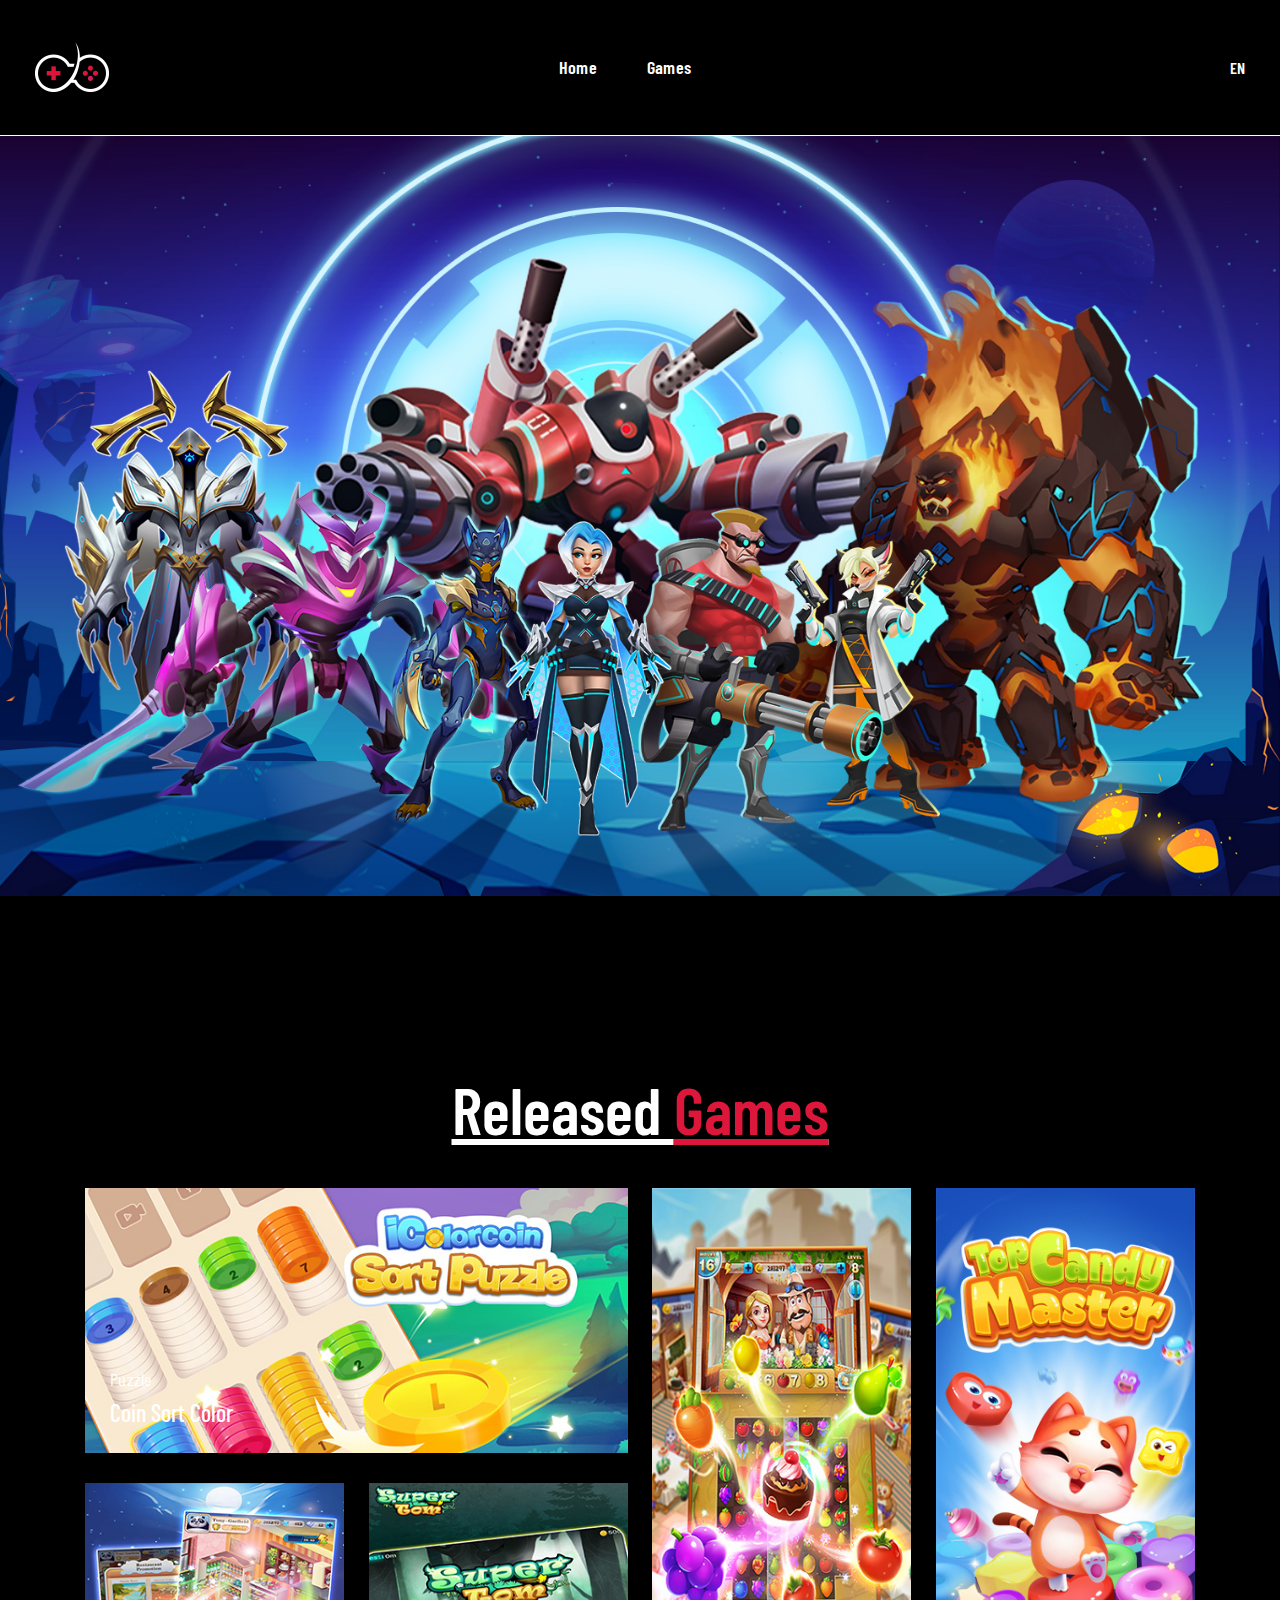
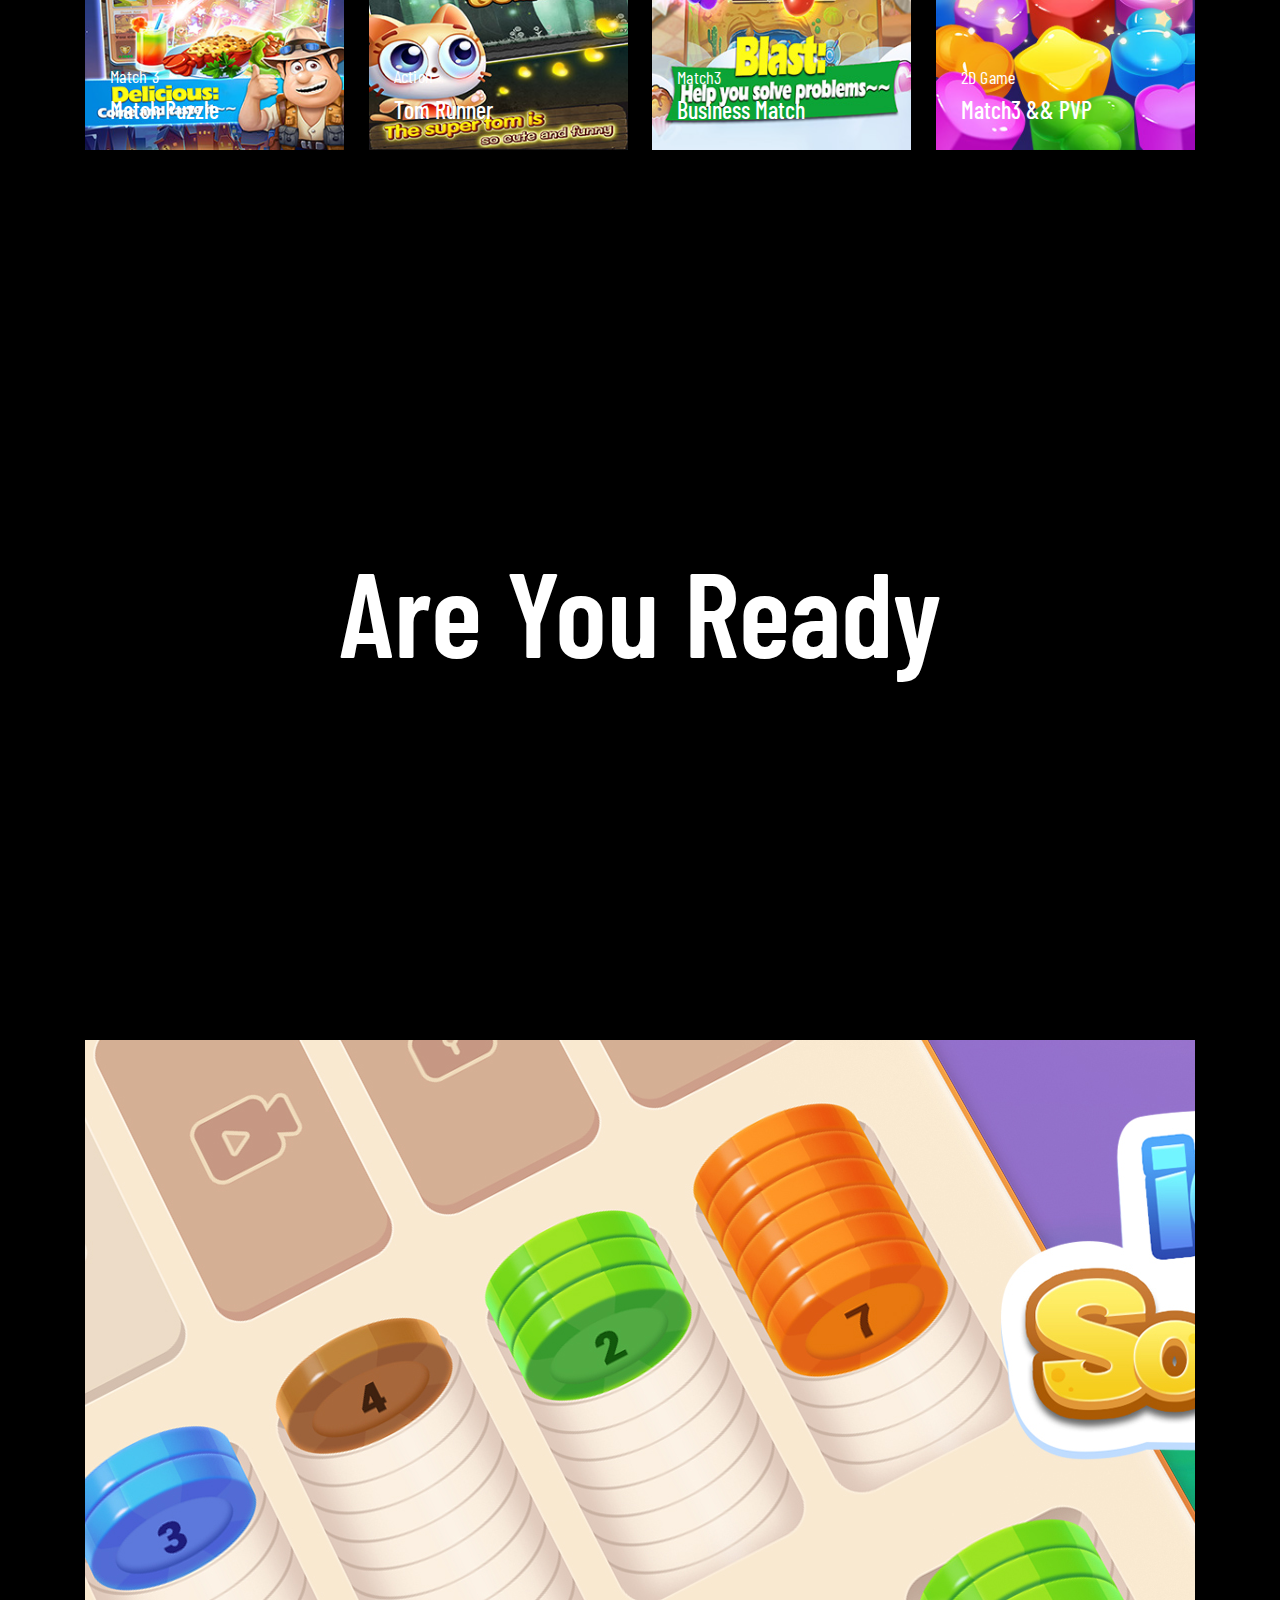
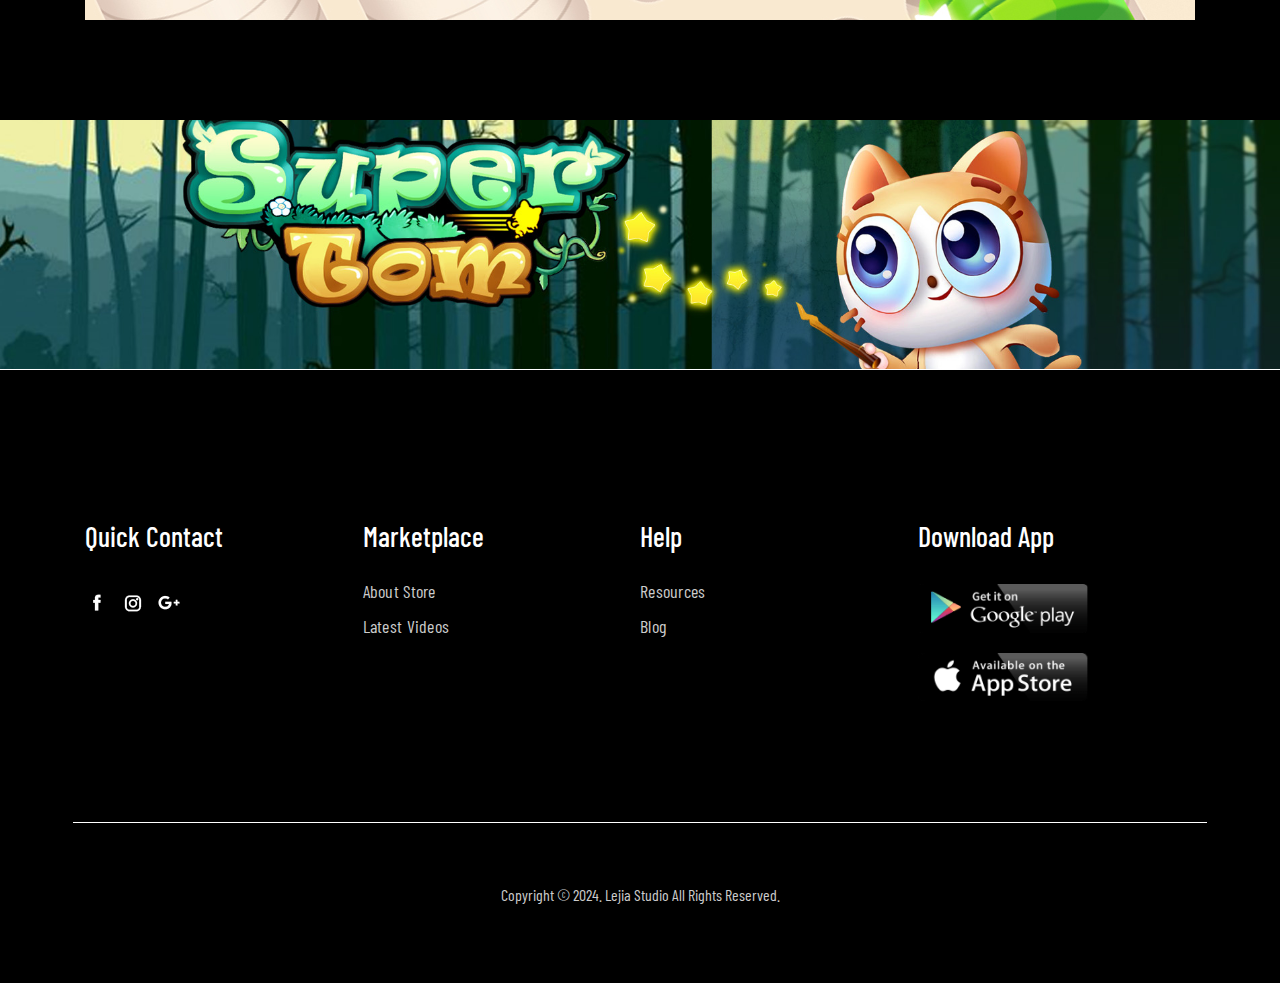
<file: index.html>
<!DOCTYPE html>
<html lang="en">

<head>
    <meta charset="UTF-8">
    <meta http-equiv="X-UA-Compatible" content="IE=edge">
    <meta name="viewport" content="width=device-width, initial-scale=1.0">
    <title>Lejia Studio</title>
    
    <!-- bootstrap.min.css -->
    <link rel="stylesheet" href="static/css/bootstrap.min.css">
    <!-- owl.carousel.min.css -->
    <link rel="stylesheet" href="static/css/owl.carousel.min.css">
    <!-- theme_style.css -->
    <link rel="stylesheet" href="static/css/theme_style.css">
    <script async src="https://pagead2.googlesyndication.com/pagead/js/adsbygoogle.js?client=ca-pub-8914540051503354"
     crossorigin="anonymous"></script>
</head>

<body>

    <!-- back-to-top -->
    <a id="button" style="background-image: url('static/image/back-to-top.png');"></a>
    <!-- end back-to-top -->

    <!-- pre-loader -->
    <div id="js-preloader" class="js-preloader">
        <div class="preloader-inner">
            <span class="dot"></span>
            <div class="dots">
                <span></span>
                <span></span>
                <span></span>
            </div>
        </div>
    </div>
    <!-- end-pre-loader -->

    <!-- header area -->
    <header id="sticky-header">
        <div class="header-area">
            <div class="container-fluid">
                <div class="main-wrapper">
                    <nav class="navbar">
                        <div class="logo-and-icon">
                            <a href="#" class="navbar-brand"><img src="static/picture/logo.png" alt="LOGO"></a>
                            <!-- navebar-toggler -->
                            <button type="button" class="navbar-toggler">
                                <img src="static/picture/menu.png" alt="">
                            </button>
                            <!-- end navebar-toggler -->
                        </div>
                        <div class="navbar-collapse">
                            <ul class="navbar-nav">
                                <li onclick="scrollto('home')"><a href="#">Home</a></li>
                               
                                <li onclick="scrollto('games')"><a href="#">Games</a></li>
                                
                                <li onclick="scrollto('teams')"><a href="#"></a> </li>
                                
                                <li onclick="scrollto('rewards')"><a href="#"></a></li>
                            </ul>
                        </div>
                        <div class="navbar-right">
                            <div class="navbar-language">
                                <ul>
                                    <li><a href="">EN</a></li>
                                    
                                </ul>
                            </div>
                        </div>
                    </nav>
                </div>
            </div>
        </div>
    </header>
    <!-- end header area -->

    <!-- slider area -->
    <div class="slider-area">
        <div class="row">
            <div class="col-lg-12">
                <div class="slider owl-carousel owl-loaded owl-drag">
                    <div class="owl-stage-outer">
                        <div class="owl-stage">
                            <div class="owl-item">
                                <div class="single_slider d-flex align-items-center slider-thumb" style="background-image: url(static/image/slider-01.jpg);">
                                    <div class="container">
                                        <div class="row">
                                            <div class="col-12">
                                                
                                            </div>
                                        </div>
                                    </div>
                                </div>
                            </div>
                            <div class="owl-item">
                                <div class="single_slider d-flex align-items-center slider-thumb" style="background-image: url(static/image/slider-02.jpg);">
                                    <div class="container">
                                        <div class="row">
                                            <div class="col-12">
                                                
                                            </div>
                                        </div>
                                    </div>
                                </div>
                            </div>
                             <div class="owl-item">
                                <div class="single_slider d-flex align-items-center slider-thumb" style="background-image: url(static/image/slider-03.jpg);">
                                    <div class="container">
                                        <div class="row">
                                            <div class="col-12">
                                                
                                            </div>
                                        </div>
                                    </div>
                                </div>
                            </div>
                        </div>
                    </div>
                </div>
            </div>
        </div>
    </div>
    <!-- end slider area -->

    <!-- winner area -->
   
    <!-- end winner area -->

    <!-- games area -->
    <section>
        <div class="games-area" id="games">
            <div class="container">
                <div class="games-title">
                    <h2>Released <span> Games </span></h2>
                   
                </div>
                <div class="row">
                    <div class="col-lg-6">
                        <div class="row">
                            <div class="col-lg-12">
                                <div class="games-item spc">
                                    <div class="games-image">
                                        <img src="static/picture/01.jpg" class="img-fluid" alt="">
                                    </div>
                                    <div class="games-content">
                                        <h4>Puzzle</h4>
                                        <h3>Coin Sort Color</h3>
                                    </div>
                                </div>
                            </div>
                            <div class="col-lg-6">
                                <div class="games-item spc">
                                    <div class="games-image">
                                        <img src="static/picture/04.jpg" class="img-fluid" alt="">
                                    </div>
                                    <div class="games-content">
                                        <h4>Match 3</h4>
                                        <h3>Match Puzzle</h3>
                                    </div>
                                </div>
                            </div>
                            <div class="col-lg-6">
                                <div class="games-item spc">
                                    <div class="games-image">
                                        <img src="static/picture/05.jpg" class="img-fluid" alt="">
                                    </div>
                                    <div class="games-content">
                                        <h4>Action</h4>
                                        <h3>Tom Runner</h3>
                                    </div>
                                </div>
                            </div>
                        </div>
                    </div>

                    <div class="col-lg-6">
                        <div class="row">
                            <div class="col-lg-6">
                                <div class="games-item spc">
                                    <div class="games-image">
                                        <img src="static/picture/02.jpg" class="img-fluid" alt="">
                                        <div class="games-content">
                                            <h4>Match3 </h4>
                                            <h3> Business Match</h3>
                                        </div>
                                    </div>
                                </div>
                            </div>
                            <div class="col-lg-6">
                                <div class="games-item spc">
                                    <div class="games-image">
                                        <img src="static/picture/03.jpg" class="img-fluid" alt="">
                                    </div>
                                    <div class="games-content">
                                        <h4>2D Game</h4>
                                        <h3>Match3 && PVP</h3>
                                    </div>
                                </div>
                            </div>
                        </div>
                    </div>
                </div>
            </div>
        </div>
    </section>
    <!-- end games area -->


    <!--** parallax area **-->
    <section>
        <div class="parallax-area" style="background-image: url('static/image/parallax.jpg');">
            <div class="container">
                <div class="row">
                    <div class="col-lg-12">
                        <div class="parallax-content">
                            <h2>Are You Ready</h2>
                           
                        </div>
                    </div>
                </div>
            </div>
        </div>
    </section>
    <!--** end parallax area **-->

    <!--  battles area -->
    <!-- end battles area -->

    <!-- team area -->
   
    <!-- end team area -->

    <!--  video area -->
    <section>
        <div class="video-area">
            <div class="container">
                <div class="row">
                    <div class="col-12">
                        <div class="d-flex align-items-center justify-content-center video-image" style="background-image: url('static/image/live-streaming.jpg');">
                            <div class="video-content">
                                
                            </div>
                        </div>

                    </div>
                </div>
            </div>
        </div>
    </section>
    <!-- end video area -->

    <!-- blog area -->
   
    <!-- end blog area -->

    <!-- rewards area -->
   
    <!-- end rewards area -->

    <!-- newsletter area -->
    <section>
        <div class="form-area" style="background-image: url('static/image/newslatter-ng.jpg');">
           
        </div>
    </section>
    <!-- end newsletter area -->

    <!--footer area -->
    <footer>
        <div class="footer-area">
            <div class="container">
                <div class="row">
                    <div class="footer-widgets">
                        <div class="col-lg-3 col-md-6 col-12">
                            <div class="single-widgets">
                                <div class="widgets-content">
                                    <div class="widgets-title">
                                        <h3>Quick Contact</h3>
                                    </div>
                                    <div class="widgets-link">
                                      
                                    </div>
                                    <div class="social-widgets">
                                        <a href="#">
                                            <img src="static/picture/fb.png" alt="">
                                        </a>
                                        <a href="#">
                                            <img src="static/picture/insta.png" alt="">
                                        </a>
                                        <a href="#">
                                            <img src="static/picture/google.png" alt="">
                                        </a>
                                    </div>
                                </div>
                            </div>
                        </div>


                        <div class="col-lg-3 col-md-6 col-12">
                            <div class="single-widgets">
                                <div class="widgets-content">
                                    <div class="widgets-title">
                                        <h3>Marketplace</h3>
                                    </div>
                                    <div class="widgets-link">
                                        <ul>
                                            <li><a href="#">About Store</a></li>
                                            <li><a href="#">Latest Videos</a></li>
                                           
                                        </ul>
                                    </div>
                                </div>
                            </div>
                        </div>


                        <div class="col-lg-3 col-md-6 col-12">
                            <div class="single-widgets">
                                <div class="widgets-content">
                                    <div class="widgets-title">
                                        <h3>Help</h3>
                                    </div>
                                    <div class="widgets-link">
                                        <ul>
                                            <li><a href="#">Resources</a></li>
                                            <li><a href="#">Blog</a></li>
                                
                                        
                                           
                                        </ul>
                                    </div>
                                </div>
                            </div>
                        </div>

                        <div class="col-lg-3 col-md-6 col-12">
                            <div class="single-widgets">
                                <div class="widgets-content">
                                    <div class="widgets-title">
                                        <h3>Download App</h3>
                                    </div>
                                    <div class="app-icon">
                                        <img src="static/picture/play-store.png" alt="">
                                        <img src="static/picture/app-store.png" alt="">
                                    </div>
                                </div>
                            </div>
                        </div>
                    </div>
                    <div class="footer-bottom">
                        <p>Copyright &copy; 2024. Lejia Studio All rights reserved.</a></p>
                    </div>
                </div>
            </div>
        </div>
    </footer>
    <!-- end footer area -->

    <!-- jquery-3.6.0.js -->
    <script src="static/js/jquery-3.6.0.js"></script>
    <!-- popper.min.js -->
    <script src="static/js/popper.min.js"></script>
    <!-- owl.carousel.min.js -->
    <script src="static/js/owl.carousel.min.js"></script>
    <!-- bootstrap.min.js -->
    <script src="static/js/bootstrap.min.js"></script>
    <!-- script.js(use nav) -->
    <script src="static/js/script.js"></script>
    <!-- custom.js(use all js) -->
    <script src="static/js/custom.js"></script>
    <!-- Close menu after clicking the menu link() -->
    <script>
        $(function () {
            $('.navbar-nav li a').on('click', function () {
                if ($('.navbar-toggler').css('display') != 'none') {
                    $(".navbar-toggler").trigger("click");
                }
            });
        });
    </script>
    <!-- One page script -->
    <script type="text/javascript">
        function scrollto(div) {
            $('html,body').animate(
                {
                    scrollTop: $("#" + div).offset().top
                }, 'slow');
        }
    </script>
    <!-- end One page script -->
	
</body>

</html>
</file>
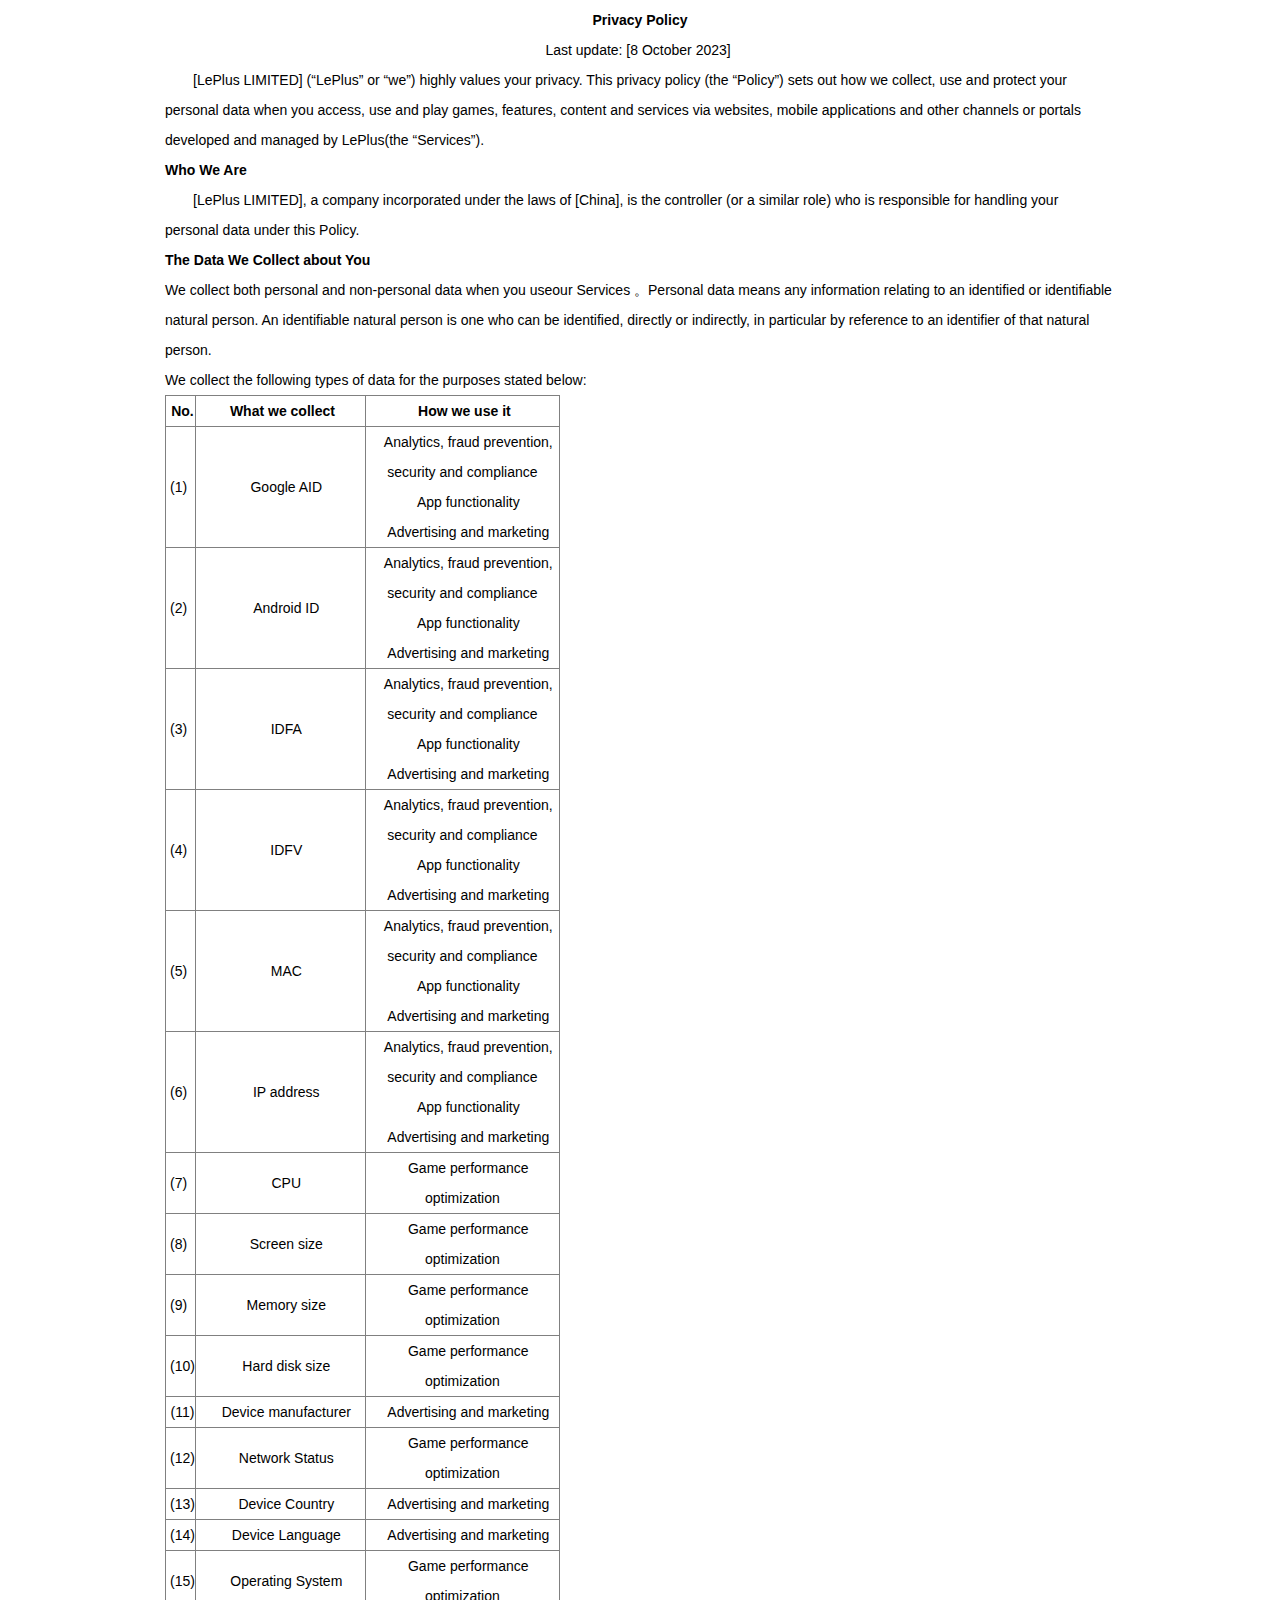
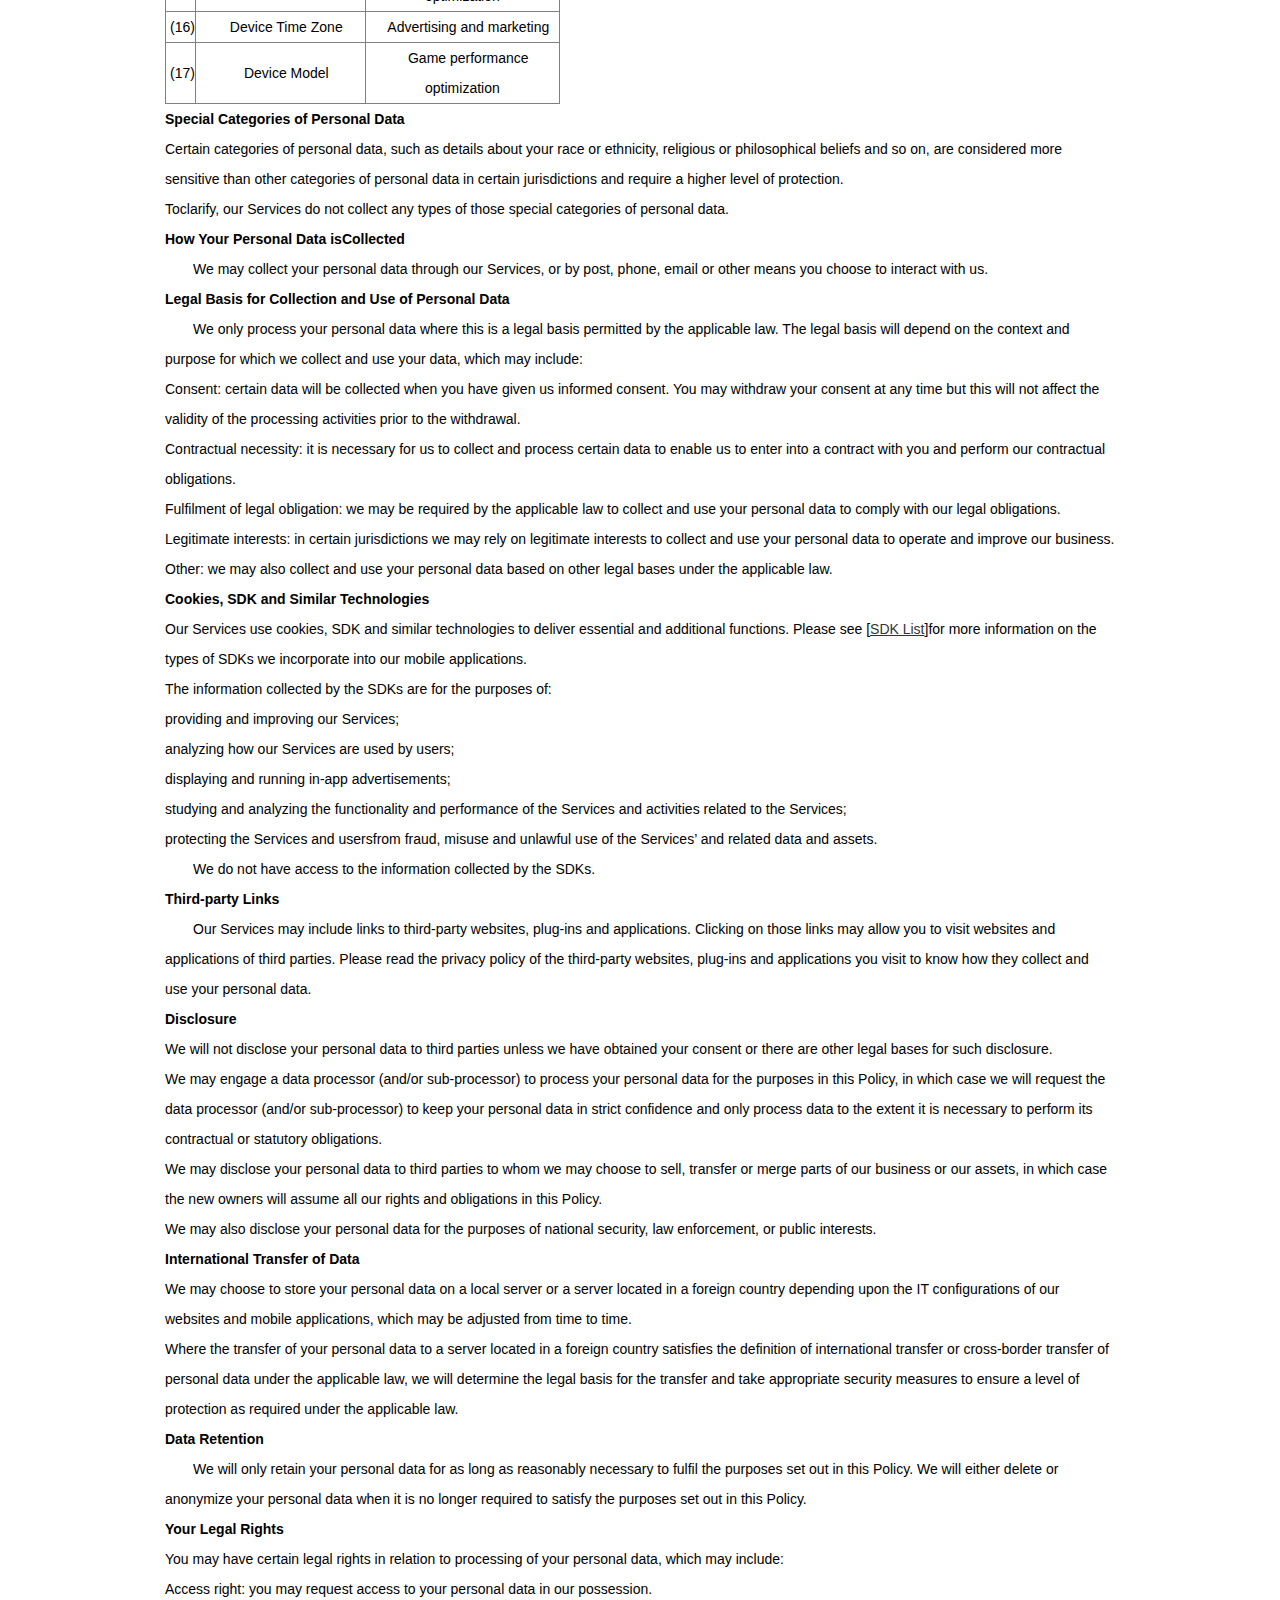
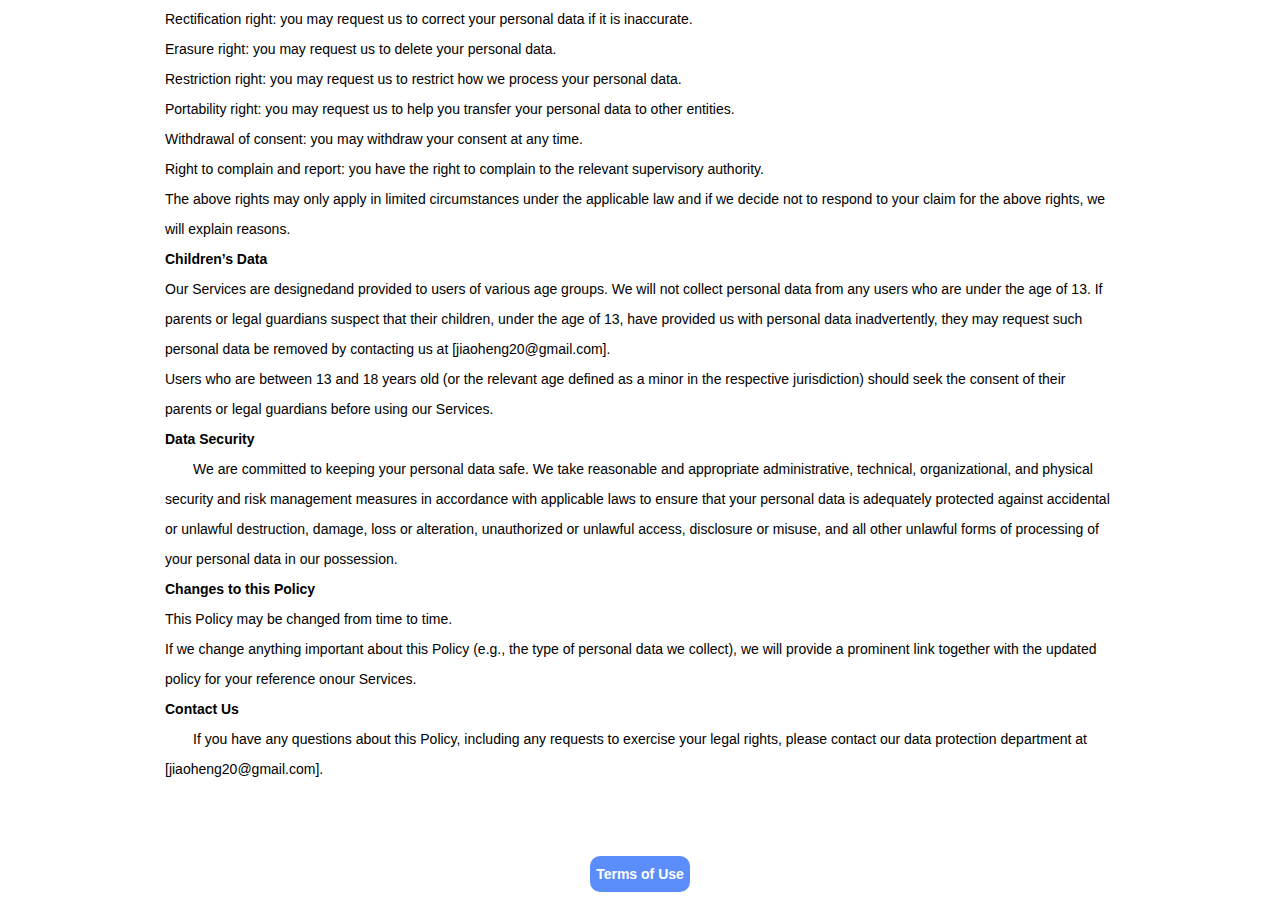
<file: privacyus.html>
<!DOCTYPE html>
<html lang="en-US"><head><meta http-equiv="Content-Type" content="text/html; charset=UTF-8">

  <meta name="viewport" content="width=device-width,initial-scale=1.0,maximum-scale=1.0,minimum-scale=1.0,user-scalable=no">

  <style>
    body,
    p,
    img,
    dl,
    dd,
    ul,
    ol,
    li,
    h1,
    h2,
    h3,
    h4,
    h5,
    h6,
    form,
    blockquote,
    caption,
    fieldset,
    hr,
    pre,
    td,
    th {
      margin: 0;
      padding: 0;
    }

    body {
      font: normal 12px/24px 'Microsoft Yahei', arial, sans-serif;
      color: #333;
    }

    ul,
    ol {
      list-style: none;
    }

    img {
      border: 0 none;
    }

    input,
    select {
      vertical-align: middle;
      border: none
    }

    table {
      border-collapse: collapse;
    }

    s,
    em,
    i {
      font-style: normal;
      text-decoration: none;
    }

    a {
      color: #333;
      text-decoration: none;
    }

    a:hover {
      color: #000;
      text-decoration: underline;
    }

    .clearfix:before,
    .clearfix:after {
      content: '\20';
      display: block;
      height: 0;
      clear: both;
      overflow: hidden;
    }

    .clearfix {
      *zoom: 1;
    }

    .thide {
      overflow: hidden;
      text-overflow: ellipsis;
      white-space: nowrap;
    }

    .clear {
      clear: both;
      height: 0;
      overflow: hidden
    }

    /*frame*/
    body {}

    /* mob */
    .wrap {
      position: relative;
      margin: 0 auto;
      background-color: transparent;
      overflow: hidden;
    }

    /* pc */

    .pc .wrap {
      position: relative;
      max-width: 1920px;
      min-width: 1000px;
      margin: 0 auto;
      background-color: transparent;
    }



    .container {
      position: relative;
      width: 1000px;
      min-width: 1000px;
      margin: 0 auto;
    }

    /*nav*/
    .nav {
      position: relative;
      height: 72px;
      background-color: #f3f3f3;
      z-index: 9;
    }

    .nav-icon {
      position: absolute;
      top: 6px;
      left: 0;
      width: 92px;
      height: 92px;
      background-color: #333;
      border-radius: 20px;
      border: #fff solid 4px;
      overflow: hidden;
    }

    .nav-icon img {
      width: 100%;
      height: 100%;
      display: block;
    }

    .nav-gamename {
      position: absolute;
      top: 29px;
      left: 130px;
      font-size: 24px;
    }

    .nav-menu {
      position: absolute;
      top: 29px;
      right: 0;
      font-size: 16px;
    }

    .nav-menu li {
      float: left;
    }

    .nav-menu li a {
      display: block;
      width: 120px;
      height: 38px;
      text-align: center;
      cursor: pointer;
    }

    .nav-menu li a:hover {
      border-bottom: 3px solid #4abbfc;
      color: #333;
      text-decoration: none;
    }

    .nav-menu li.separate {
      color: #000000;
      margin: 5px 10px;
      width: 1px;
      height: 14px;
    }

    .nav-fixed {
      position: fixed;
    }



    /*privacy*/
    .commontext {
      position: relative;
      width: 100%;
      margin: 0 auto;
    }

    /* pc */
    .pc .commontext {
      position: relative;
      width: 1000px;
      margin: 0 auto;
    }

    .commontext-title {
      padding-top: 5px;
      line-height: 34px;
      font-size: 18px;
    }

    .commontext-con {
      color: #000000;
      line-height: 160%;
      font-size: 12px;
      padding: 0 10px 10px 10px;
      margin: 0px 15px 10px 15px;
      box-sizing: border-box;
    }

    /* pc */
    .pc .commontext-con {
      color: rgb(0, 0, 0);
      line-height: 30px;
      font-size: 14px;
    }

    .commontext-con strong {
      font-weight: bold;
    }
    td p {
      text-indent: 4px !important;
      text-align: center;
    }
    /* mob */
    .commontext-con p {
      text-indent: 28px;

    }

    /* pc */
    .pc .commontext-con p {
      text-indent: 28px;

    }

    /*footer*/
    .footer {
      position: relative;
      background-color: #353535;
      height: 250px;
    }

    .footer-arrow {
      height: 14px;
      padding-bottom: 41px;
    }

    .footer-arrow div {
      border: #dcdcdc solid 14px;
      border-bottom: none;
      box-sizing: border-box;
    }

    .footer-arrow .a1 {
      width: 70%;
      position: absolute;
      left: 0;
      border-right-color: transparent !important;
    }

    .footer-arrow .a2 {
      width: 30%;
      position: absolute;
      right: 0;
      border-left-color: transparent !important;
    }

    .footer-contact {
      position: absolute;
      left: 0;
      top: 0;
      line-height: 36px;
      color: #fff;
      font-size: 14px;
    }

    .footer-contact-title {
      font-size: 18px;
    }

    .footer-qrcode {
      position: absolute;
      right: 41px;
      width: 110px;
      height: 110px;
      background: #fff;
      padding: 10px;
    }

    .footer-qrocde .qrcode {
      width: 110px;
      height: 110px;
    }
  </style>
  <title>Privacy Policy</title>

</head>

<body>
	<div id="openHref" style="display: none;position: absolute;width: 100%;height: 100%;z-index: 999999;    background: white;">
		  <div  style="width:100%;height: 40px;box-shadow: 0 1px 3px rgb(18 18 18 / 10%);
		  z-index: 999999;background: white;" >
		  <div id="returnHtml" style="
		  margin-left: 18px;
		  width: 36px;
		  height: 36px;
		  margin-top: 2px;
		  " >
		    <svg  t="1660549344957" class="icon" viewBox="0 0 1024 1024" version="1.1" xmlns="http://www.w3.org/2000/svg" p-id="2361" width="36" height="36"><path d="M675.328 117.717333A425.429333 425.429333 0 0 0 512 85.333333C276.352 85.333333 85.333333 276.352 85.333333 512s191.018667 426.666667 426.666667 426.666667 426.666667-191.018667 426.666667-426.666667c0-56.746667-11.093333-112-32.384-163.328a21.333333 21.333333 0 0 0-39.402667 16.341333A382.762667 382.762667 0 0 1 896 512c0 212.074667-171.925333 384-384 384S128 724.074667 128 512 299.925333 128 512 128c51.114667 0 100.8 9.984 146.986667 29.12a21.333333 21.333333 0 0 0 16.341333-39.402667z m-324.693333 373.013334l174.464-174.485334a21.141333 21.141333 0 0 0-0.192-29.973333 21.141333 21.141333 0 0 0-29.973334-0.192l-208.256 208.256a20.821333 20.821333 0 0 0-6.122666 14.976c0.042667 5.418667 2.133333 10.837333 6.314666 14.997333l211.178667 211.2a21.141333 21.141333 0 0 0 29.973333 0.213334 21.141333 21.141333 0 0 0-0.213333-29.973334l-172.629333-172.629333 374.997333 2.602667a20.693333 20.693333 0 0 0 21.034667-21.034667 21.482667 21.482667 0 0 0-21.333334-21.333333l-379.242666-2.624z" fill="#3D3D3D" p-id="2362"></path></svg>
		  </div>
		  </div>
		  <iframe style="    border: none;
    width: 100%;
    float: left;
    height: 100%;"></iframe>
	</div>
  <div class="wrap">
    <!--privacypolicy-->
    <div class="commontext">
      <a name="section-privacypolicy"></a>
      <h1 class="commontext-title" style="text-align:center;"></h1>
      <div class="commontext-con">
        <nbsp></nbsp>
        <p style="text-align: center;text-indent: 0;"><strong>Privacy Policy</strong></p>
        <nbsp></nbsp>
        <p style="text-align: center;text-indent: 0;">Last update:&nbsp;[8 October&nbsp;2023]&nbsp;</p>
        <p>[LePlus LIMITED]&nbsp;(&ldquo;LePlus&rdquo; or &ldquo;we&rdquo;) highly values your privacy. This privacy policy (the &ldquo;Policy&rdquo;) sets out how we collect, use and protect your personal data when you access, use and play games, features, content and services via websites, mobile applications and other channels or portals developed and managed by LePlus(the &ldquo;Services&rdquo;).</p>
        <ol>
          <li><strong>Who We Are</strong></li>
        </ol>
        <p>[LePlus LIMITED], a company incorporated under the laws of [China], is the controller (or a similar role) who is responsible for handling your personal data under this Policy.</p>
        <ol start="2">
          <li><strong>The Data We Collect </strong><strong>a</strong><strong>bout You</strong>
            <ul>
              <li>We collect both personal and non-personal data when you useour Services 。Personal data means any information relating to an identified or identifiable natural person. An identifiable natural person is one who can be identified, directly or indirectly, in particular by reference to an identifier of that natural person.</li>
              <li>We collect the following types of data for the purposes stated below:</li>
            </ul>
          </li>
        </ol>
        <table border="1px solid #e0e0e0"   style="
    word-wrap: break-word;
    border-collapse: collapse;">
          <tbody >
          <tr>
            <td width="28">
              <p><strong><strong>N</strong></strong><strong><strong>o.</strong></strong></p>
            </td>
            <td width="169">
              <p><strong><strong>What we collect</strong></strong></p>
            </td>
            <td width="193">
              <p><strong><strong>How we use it</strong></strong></p>
            </td>
          </tr>
          <tr>
            <td width="28">
              <p>(1) &nbsp;</p>
            </td>
            <td width="169">
              <p>&nbsp;&nbsp;Google AID</p>
            </td>
            <td width="193">
              <p>&nbsp;&nbsp;Analytics, fraud prevention, security and compliance</p>
              <p>&nbsp;&nbsp;App functionality</p>
              <p>&nbsp;&nbsp;Advertising and marketing</p>
            </td>
          </tr>
          <tr>
            <td width="28">
              <p>(2) &nbsp;</p>
            </td>
            <td width="169">
              <p>&nbsp;&nbsp;Android ID</p>
            </td>
            <td width="193">
              <p>&nbsp;&nbsp;Analytics, fraud prevention, security and compliance</p>
              <p>&nbsp;&nbsp;App functionality</p>
              <p>&nbsp;&nbsp;Advertising and marketing</p>
            </td>
          </tr>
          <tr>
            <td width="28">
              <p>(3) &nbsp;</p>
            </td>
            <td width="169">
              <p>&nbsp;&nbsp;IDFA</p>
            </td>
            <td width="193">
              <p>&nbsp;&nbsp;Analytics, fraud prevention, security and compliance</p>
              <p>&nbsp;&nbsp;App functionality</p>
              <p>&nbsp;&nbsp;Advertising and marketing</p>
            </td>
          </tr>
          <tr>
            <td width="28">
              <p>(4) &nbsp;</p>
            </td>
            <td width="169">
              <p>&nbsp;&nbsp;IDFV</p>
            </td>
            <td width="193">
              <p>&nbsp;&nbsp;Analytics, fraud prevention, security and compliance</p>
              <p>&nbsp;&nbsp;App functionality</p>
              <p>&nbsp;&nbsp;Advertising and marketing</p>
            </td>
          </tr>
          <tr>
            <td width="28">
              <p>(5) &nbsp;</p>
            </td>
            <td width="169">
              <p>&nbsp;&nbsp;MAC</p>
            </td>
            <td width="193">
              <p>&nbsp;&nbsp;Analytics, fraud prevention, security and compliance</p>
              <p>&nbsp;&nbsp;App functionality</p>
              <p>&nbsp;&nbsp;Advertising and marketing</p>
            </td>
          </tr>
          <tr>
            <td width="28">
              <p>(6) &nbsp;</p>
            </td>
            <td width="169">
              <p>&nbsp;&nbsp;IP address</p>
            </td>
            <td width="193">
              <p>&nbsp;&nbsp;Analytics, fraud prevention, security and compliance</p>
              <p>&nbsp;&nbsp;App functionality</p>
              <p>&nbsp;&nbsp;Advertising and marketing</p>
            </td>
          </tr>
          <tr>
            <td width="28">
              <p>(7) &nbsp;</p>
            </td>
            <td width="169">
              <p>&nbsp;&nbsp;CPU</p>
            </td>
            <td width="193">
              <p>&nbsp;&nbsp;Game performance optimization</p>
            </td>
          </tr>
          <tr>
            <td width="28">
              <p>(8) &nbsp;</p>
            </td>
            <td width="169">
              <p>&nbsp;&nbsp;Screen size</p>
            </td>
            <td width="193">
              <p>&nbsp;&nbsp;Game performance optimization</p>
            </td>
          </tr>
          <tr>
            <td width="28">
              <p>(9) &nbsp;</p>
            </td>
            <td width="169">
              <p>&nbsp;&nbsp;Memory size</p>
            </td>
            <td width="193">
              <p>&nbsp;&nbsp;Game performance optimization</p>
            </td>
          </tr>
          <tr>
            <td width="28">
              <p>(10)</p>
            </td>
            <td width="169">
              <p>&nbsp;&nbsp;Hard disk size</p>
            </td>
            <td width="193">
              <p>&nbsp;&nbsp;Game performance optimization</p>
            </td>
          </tr>
          <tr>
            <td width="28">
              <p>(11)</p>
            </td>
            <td width="169">
              <p>&nbsp;&nbsp;Device manufacturer</p>
            </td>
            <td width="193">
              <p>&nbsp;&nbsp;Advertising and marketing</p>
            </td>
          </tr>
          <tr>
            <td width="28">
              <p>(12)</p>
            </td>
            <td width="169">
              <p>&nbsp;&nbsp;Network Status</p>
            </td>
            <td width="193">
              <p>&nbsp;&nbsp;Game performance optimization</p>
            </td>
          </tr>
          <tr>
            <td width="28">
              <p>(13)</p>
            </td>
            <td width="169">
              <p>&nbsp;&nbsp;Device Country</p>
            </td>
            <td width="193">
              <p>&nbsp;&nbsp;Advertising and marketing</p>
            </td>
          </tr>
          <tr>
            <td width="28">
              <p>(14)</p>
            </td>
            <td width="169">
              <p>&nbsp;&nbsp;Device Language</p>
            </td>
            <td width="193">
              <p>&nbsp;&nbsp;Advertising and marketing</p>
            </td>
          </tr>
          <tr>
            <td width="28">
              <p>(15)</p>
            </td>
            <td width="169">
              <p>&nbsp;&nbsp;Operating System</p>
            </td>
            <td width="193">
              <p>&nbsp;&nbsp;Game performance optimization</p>
            </td>
          </tr>
          <tr>
            <td width="28">
              <p>(16)</p>
            </td>
            <td width="169">
              <p>&nbsp;&nbsp;Device Time Zone</p>
            </td>
            <td width="193">
              <p>&nbsp;&nbsp;Advertising and marketing</p>
            </td>
          </tr>
          <tr>
            <td width="28">
              <p>(17)</p>
            </td>
            <td width="169">
              <p>&nbsp;&nbsp;Device Model</p>
            </td>
            <td width="193">
              <p>&nbsp;&nbsp;Game performance optimization</p>
            </td>
          </tr>
          </tbody>
        </table>

        <ol start="3">
          <li><strong>Special Categories of Personal Data</strong>
            <ul>
              <li>Certain categories of personal data, such as details about your race or ethnicity, religious or philosophical beliefs and so on, are considered more sensitive than other categories of personal data in certain jurisdictions and require a higher level of protection.</li>
              <li>Toclarify, our Services do not collect any types of those special categories of personal data.</li>
            </ul>
          </li>
          <li><strong>How Your Personal Data </strong><strong>is</strong><strong>Collected</strong></li>
        </ol>
        <p>We may&nbsp;collect your&nbsp;personal&nbsp;data through&nbsp;our Services, or by post, phone, email or other means you choose to interact with us.</p>
        <ol start="5">
          <li><strong>Legal Basis for Collection and Use of Personal Data</strong></li>
        </ol>
        <p>We only process your personal data where this is a legal basis permitted by the applicable law. The legal basis will depend on the context and purpose for which we collect and use your data, which may include:</p>
        <ul>
          <li>Consent: certain data will be collected when you have given us informed consent. You may withdraw your consent at any time but this will not affect the validity of the processing activities prior to the withdrawal.</li>
          <li>Contractual necessity: it is necessary for us to collect and process certain data to enable us to enter into a contract with you and perform our contractual obligations.</li>
          <li>Fulfilment of legal obligation: we may be required by the applicable law to collect and use your personal data to comply with our legal obligations.</li>
          <li>Legitimate interests: in certain jurisdictions we may rely on legitimate interests to collect and use your personal data to operate and improve our business.</li>
          <li>Other: we may also collect and use your personal data based on other legal bases under the applicable law.</li>
        </ul>
        <ol start="6">
          <li><strong>Cookies, SDK and Similar Technologies</strong>
            <ul>
              <li>Our Services use cookies, SDK and similar technologies to deliver essential and additional functions. Please see [<a id="SDK"  style="cursor: pointer" hrefIfream="sdksus.html"><u>SDK List</u></a>]for&nbsp;more information on the types of SDKs we incorporate into our mobile applications.</li>
              <li>The information collected by the SDKs are for the purposes of:
                <ul>
                  <li>providing and improving our Services;</li>
                  <li>analyzing how our Services are used by users;</li>
                  <li>displaying and running in-app advertisements;</li>
                  <li>studying and analyzing the functionality and performance of the Services and activities related to the Services;</li>
                  <li>protecting the Services and usersfrom fraud, misuse and unlawful use of the Services&rsquo; and related data and assets.</li>
                </ul>
              </li>
            </ul>
          </li>
        </ol>
        <p>We do not have access to the information collected by the SDKs.</p>
        <ol start="7">
          <li><strong>Third-party Links</strong></li>
        </ol>
        <p>Our Services may include links to third-party websites, plug-ins and applications. Clicking on those links may allow you to visit websites and applications of third parties. Please read the privacy policy of the third-party websites, plug-ins and applications you visit to know how they collect and use your personal data.</p>
        <ol start="8">
          <li><strong>Disclosure</strong>
            <ul>
              <li>We will not disclose your personal data to third parties unless we have obtained your consent or there are other legal bases for such disclosure.</li>
              <li>We may engage a data processor (and/or sub-processor) to process your personal data for the purposes in this Policy, in which case we will request the data processor (and/or sub-processor) to keep your personal data in strict confidence and only process data to the extent it is necessary to perform its contractual or statutory obligations.</li>
              <li>We may disclose your personal data to third parties to whom we may choose to sell, transfer or merge parts of our business or our assets, in which case the new owners will assume all our rights and obligations in this Policy.</li>
              <li>We may also disclose your personal data for the purposes of national security, law enforcement, or public interests.</li>
            </ul>
          </li>
          <li><strong>International Transfer of Data</strong>
            <ul>
              <li>We may choose to store your personal data on a local server or a server located in a foreign country depending upon the IT configurations of our websites and mobile applications, which may be adjusted from time to time.</li>
              <li>Where the transfer of your personal data to a server located in a foreign country satisfies the definition of international transfer or cross-border transfer of personal data under the applicable law, we will determine the legal basis for the transfer and take appropriate security measures to ensure a level of protection as required under the applicable law.</li>
            </ul>
          </li>
          <li><strong>Data Retention</strong></li>
        </ol>
        <p>We will only retain your personal data for as long as reasonably necessary to fulfil the purposes set out in this Policy. We will either delete or anonymize your personal data when it is no longer required to satisfy the purposes set out in this Policy.</p>
        <ol start="11">
          <li><strong>Your Legal Rights</strong>
            <ul>
              <li>You may have certain legal rights in relation to processing of your personal data, which may include:</li>
            </ul>
          </li>
        </ol>
        <ul>
          <li>Access right: you may request access to your personal data in our possession.</li>
          <li>Rectification right: you may request us to correct your personal data if it is inaccurate.</li>
          <li>Erasure right: you may request us to delete your personal data.</li>
          <li>Restriction right: you may request us to restrict how we process your personal data.</li>
          <li>Portability right: you may request us to help you transfer your personal data to other entities.</li>
          <li>Withdrawal of consent: you may withdraw your consent at any time.</li>
          <li>Right to complain and report: you have the right to complain to the relevant supervisory authority.
            <ul>
              <li>The above rights may only apply in limited circumstances under the applicable law and if we decide not to respond to your claim for the above rights, we will explain reasons.</li>
            </ul>
          </li>
        </ul>
        <ol start="12">
          <li><strong>Children&rsquo;s Data</strong>
            <ul>
              <li>Our Services are designedand&nbsp;provided to users of various age groups. We will not collect personal data from any users who are under the age of 13. If parents or legal guardians&nbsp;suspect that their children, under the age of 13, have provided us with personal data inadvertently, they may request such personal data be removed by contacting us at [jiaoheng20@gmail.com].</li>
              <li>Users who are between 13 and 18 years old (or the relevant age defined as a minor in the respective jurisdiction) should seek the consent of their parents or legal guardians before using our Services.</li>
            </ul>
          </li>
          <li><strong>Data Security</strong></li>
        </ol>
        <p>We are committed to keeping your personal data safe. We take reasonable and appropriate administrative, technical, organizational, and physical security and risk management measures in accordance with applicable laws to ensure that your personal data is adequately protected against accidental or unlawful destruction, damage, loss or alteration, unauthorized or unlawful access, disclosure or misuse, and all other unlawful forms of processing of your personal data in our possession.</p>
        <ol start="14">
          <li><strong>Changes to this Policy</strong>
            <ul>
              <li>This Policy may be changed from time to time.</li>
              <li>If we change anything important about this Policy (e.g., the type of personal data we collect), we will provide a prominent link together with the updated policy for your reference onour Services.</li>
            </ul>
          </li>
          <li><strong>Contact Us</strong></li>
        </ol>
        <p>If you have any questions about this Policy, including any requests to exercise your legal rights, please contact our data protection department at [jiaoheng20@gmail.com].</p>
        <p>&nbsp;&nbsp;</p>
        <p>&nbsp;&nbsp;</p>
        <p>&nbsp;&nbsp;</p>
        <div style="position: relative;">
          <div style="position:absolute;left:50%;top: 50%;transform: translate(-50%,-50%);width:100px;height:36px;background: #5b8efb;border-radius: 10px;">
            <a  id="privacyusHref" hrefifream="serviceus.html" style="    text-align: center;
            display: block;
            height: 100%;
            line-height: 36px;
            color: white;
            font-size: 14px;
            font-weight: 600;">Terms of Use</a>
          </div>

        </div>
        <p>&nbsp;&nbsp;</p>
      </div>
    </div>

  </div>


  <!-- 判断设备 -->
  <script type="text/javascript">
    window.addEventListener('message',function (res) {

      if(res.data == 'ret'){
        document.body.style.overflow = 'auto'
        document.getElementById('openHref').style.display = 'none'
        document.getElementById('openHref').children[1].src = ''
      }
    })
    document.getElementById('SDK').addEventListener('touchstart',function(){

    },false)
    document.getElementById('SDK').addEventListener('touchend',function(){
      document.body.scrollTop = document.documentElement.scrollTop = 0;
      document.body.style.overflow = 'hidden'
      document.getElementById('openHref').style.display = 'block'
      document.getElementById('openHref').children[1].src =this.getAttribute('hrefifream')
    },false)
    document.getElementById('SDK').addEventListener('click',function(){
      document.body.scrollTop = document.documentElement.scrollTop = 0;
      document.body.style.overflow = 'hidden'
      document.getElementById('openHref').style.display = 'block'
      document.getElementById('openHref').children[1].src =this.getAttribute('hrefifream')
    },false)
      document.getElementById('privacyusHref').addEventListener('touchstart',function(){

      },false)
      document.getElementById('privacyusHref').addEventListener('touchend',function(){
        document.body.scrollTop = document.documentElement.scrollTop = 0;
        document.body.style.overflow = 'hidden'
        document.getElementById('openHref').style.display = 'block'
        document.getElementById('openHref').children[1].src =this.getAttribute('hrefifream')
      },false)
    document.getElementById('privacyusHref').addEventListener('click',function(){
      document.body.scrollTop = document.documentElement.scrollTop = 0;
      document.body.style.overflow = 'hidden'
      document.getElementById('openHref').style.display = 'block'
      document.getElementById('openHref').children[1].src =this.getAttribute('hrefifream')
    },false)

	  document.getElementById('returnHtml').addEventListener('touchstart',function(){

	  },false)
    document.getElementById('returnHtml').addEventListener('click',function(){
      document.body.style.overflow = 'auto'
      document.getElementById('openHref').style.display = 'none'
      document.getElementById('openHref').children[1].src = ''
    },false)
	  document.getElementById('returnHtml').addEventListener('touchend',function(){
			document.body.style.overflow = 'auto'
			document.getElementById('openHref').style.display = 'none'
			document.getElementById('openHref').children[1].src = ''
		},false)

    function browserRedirect() {
      var sUserAgent = navigator.userAgent.toLowerCase();
      var bIsIpad = sUserAgent.match(/ipad/i) == "ipad";
      var bIsIphoneOs = sUserAgent.match(/iphone os/i) == "iphone os";
      var bIsMidp = sUserAgent.match(/midp/i) == "midp";
      var bIsUc7 = sUserAgent.match(/rv:1.2.3.4/i) == "rv:1.2.3.4";
      var bIsUc = sUserAgent.match(/ucweb/i) == "ucweb";
      var bIsAndroid = sUserAgent.match(/android/i) == "android";
      var bIsCE = sUserAgent.match(/windows ce/i) == "windows ce";
      var bIsWM = sUserAgent.match(/windows mobile/i) == "windows mobile";
      if (bIsIpad || bIsIphoneOs || bIsMidp || bIsUc7 || bIsUc || bIsAndroid || bIsCE || bIsWM) {
        //移动设备
      } else {
        //pc
        document.getElementsByTagName('body')[0].className = 'pc'; //设置为新的
      }
    }

    browserRedirect();
  </script>





</body></html>
</file>
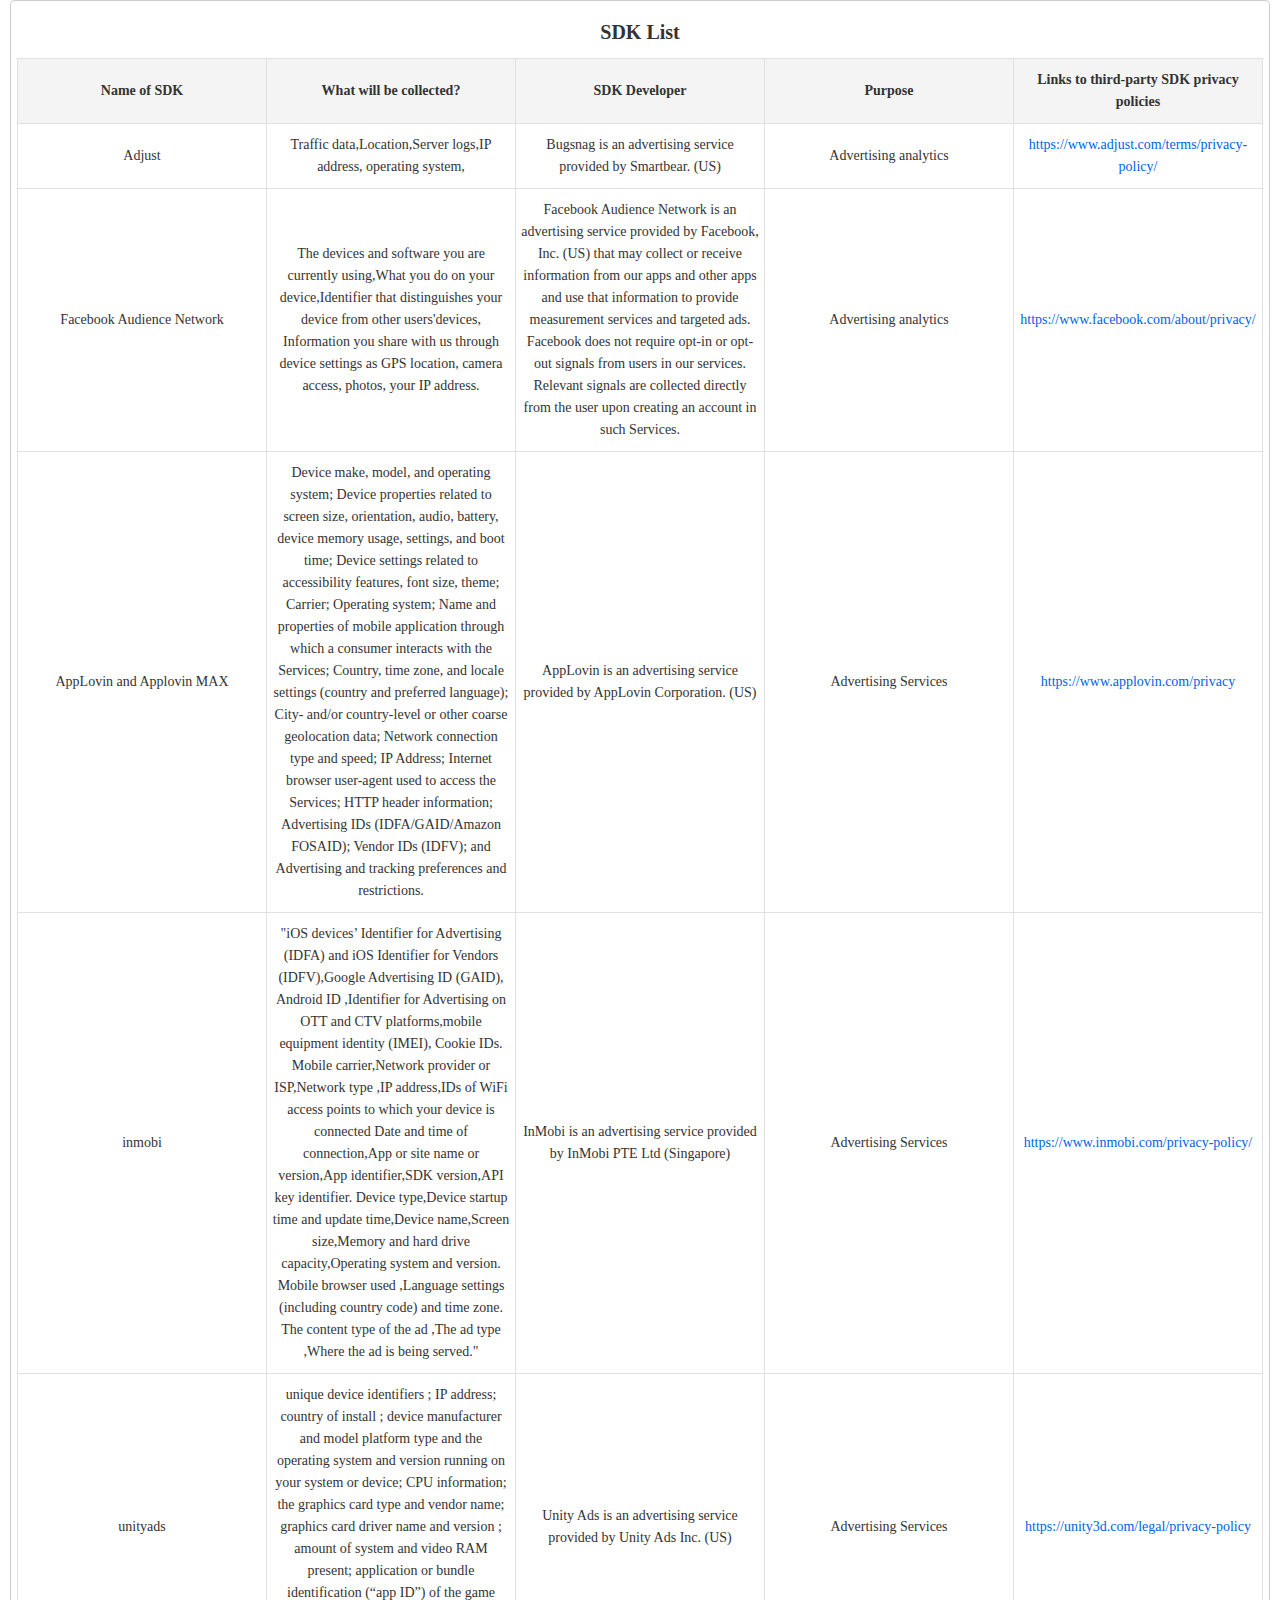
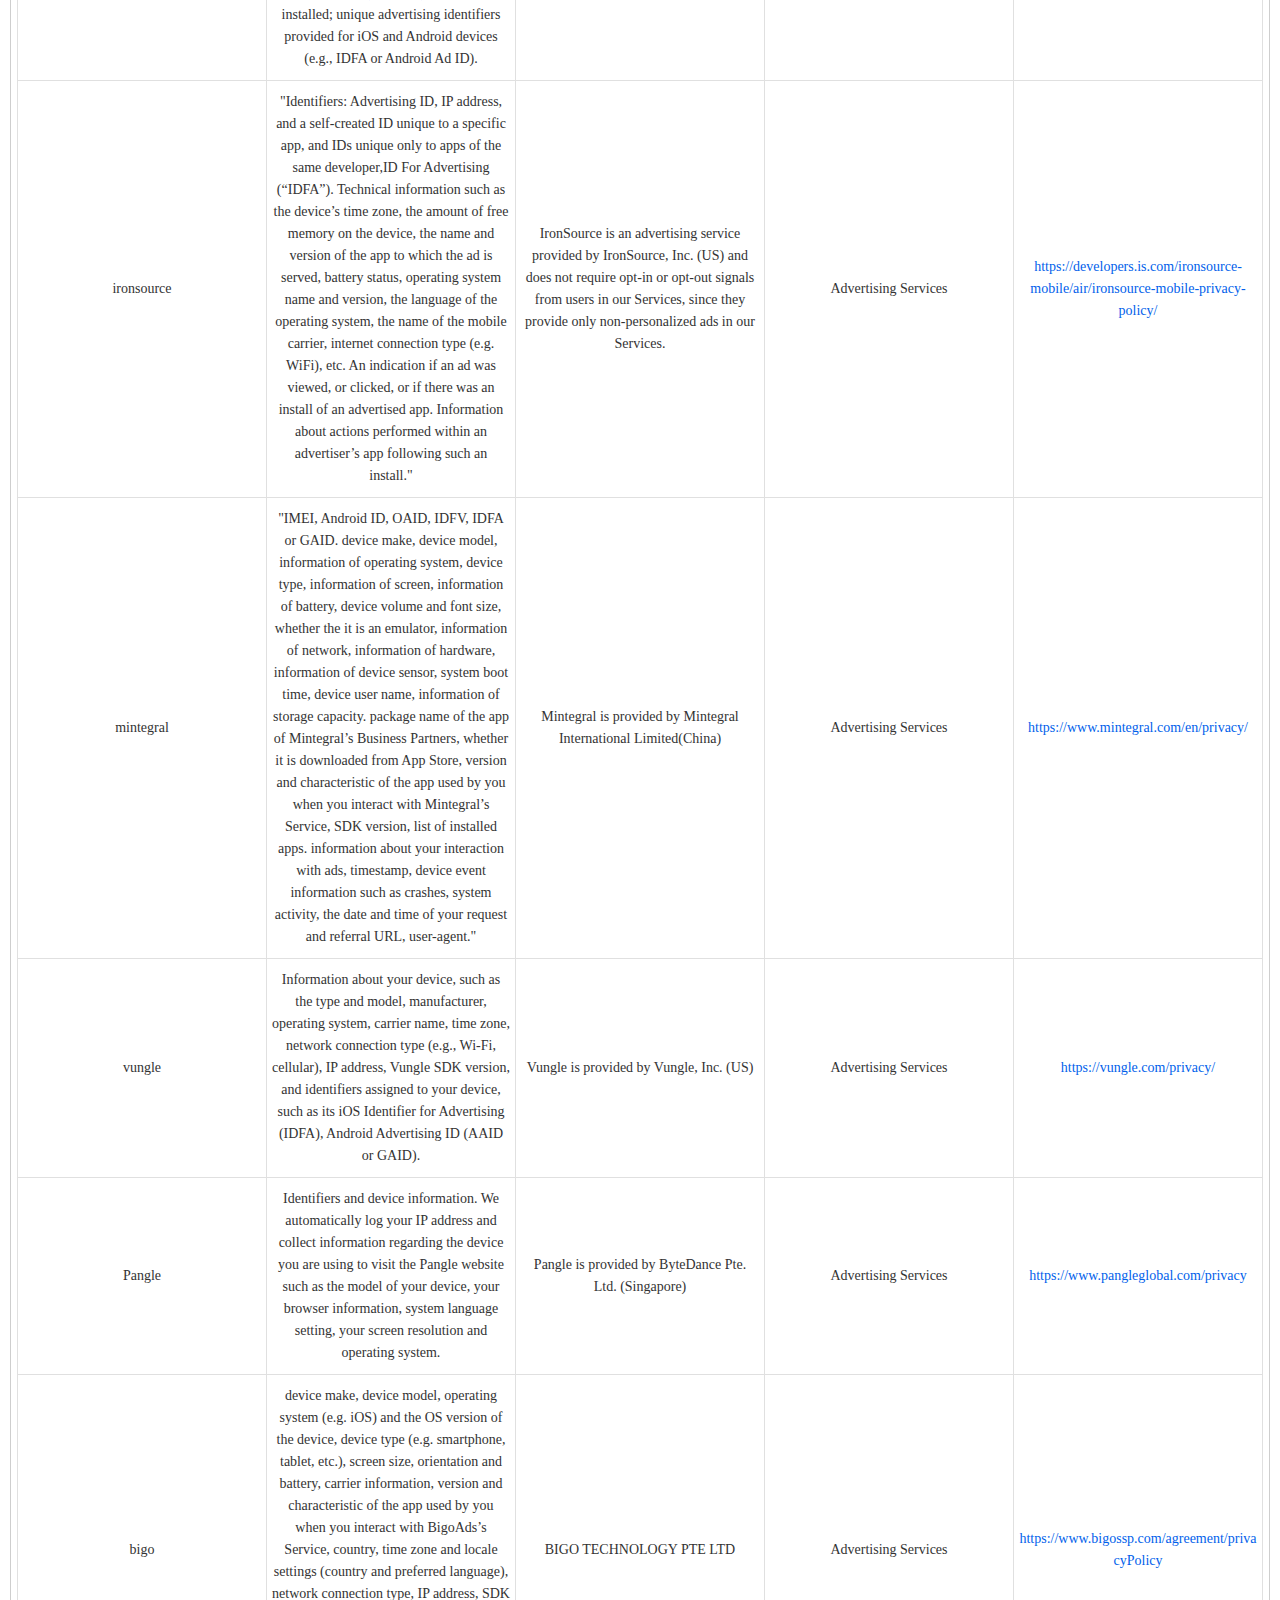
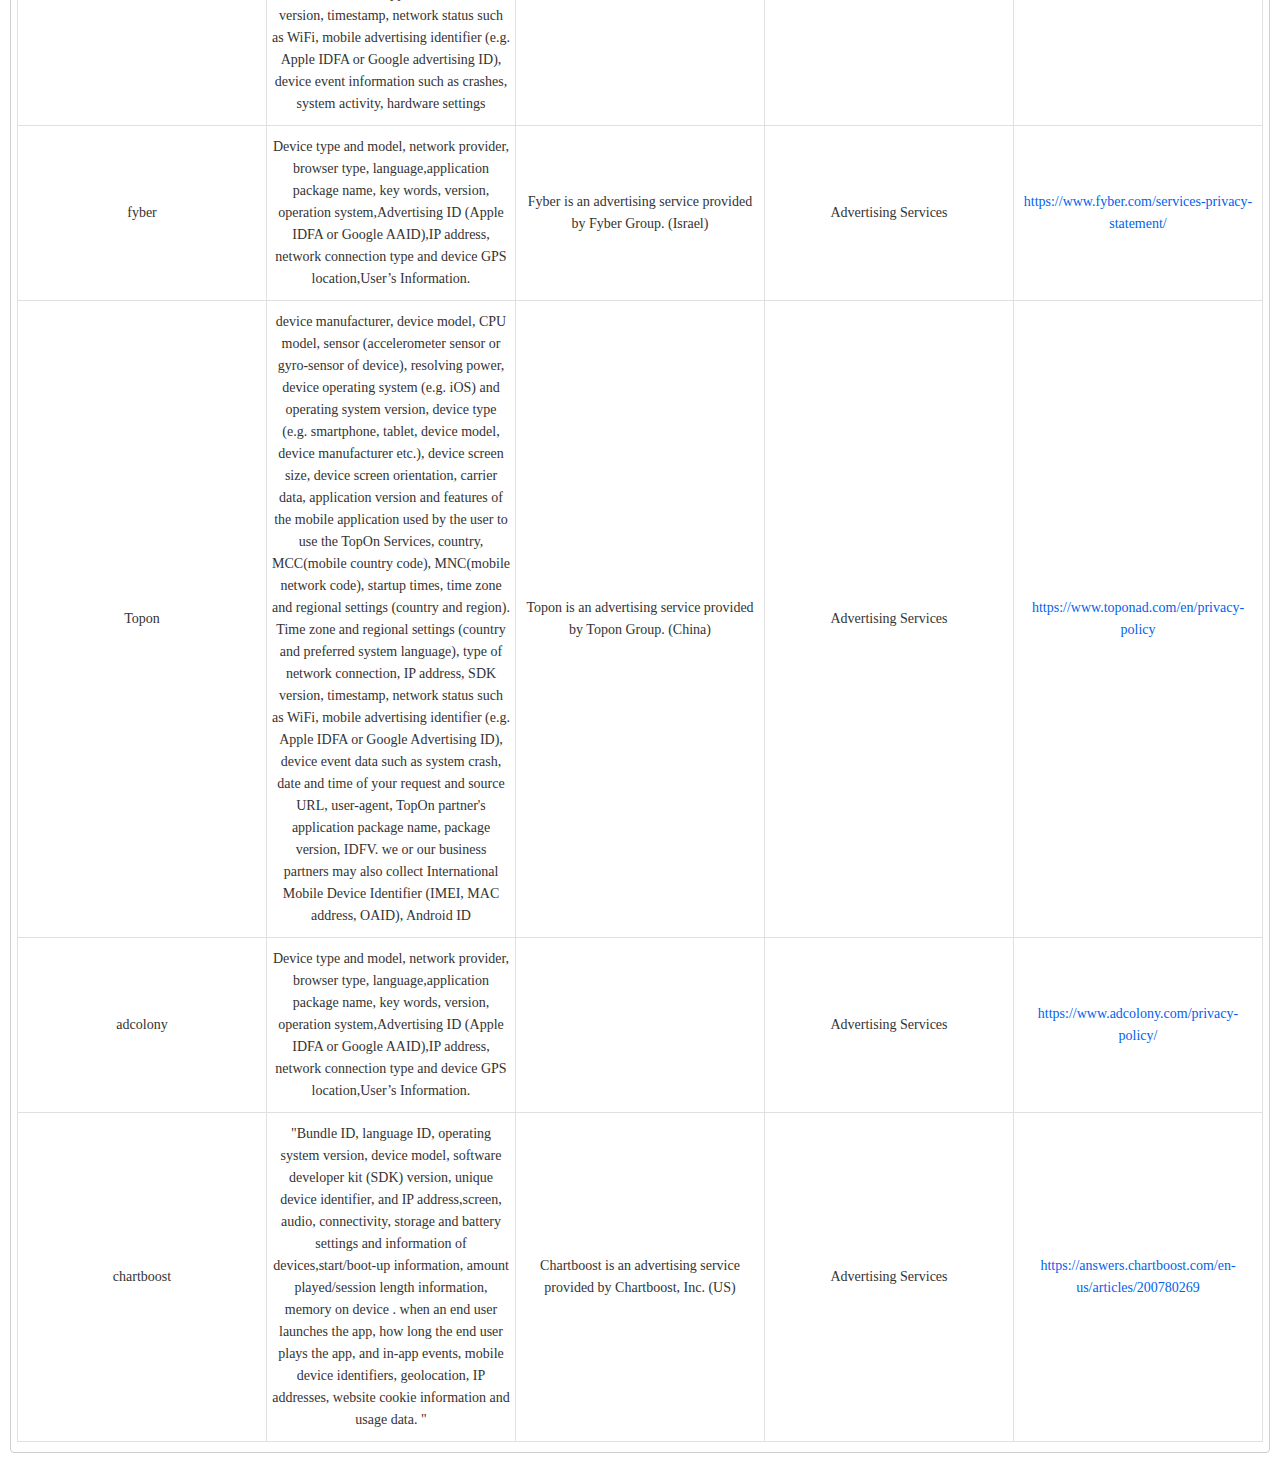
<file: sdksus.html>
<!DOCTYPE html>
<html><head><meta http-equiv="Content-Type" content="text/html; charset=UTF-8">

    <meta name="viewport" content="initial-scale=1,minimum-scale=1,maximum-scale=2,user-scalable=no">
    <meta name="apple-mobile-web-app-capable" content="yes">
    <meta name="apple-mobile-web-app-status-bar-style" content="black">
    <meta name="format-detection" content="telephone=no">
    <meta name="format-detection" content="email=no">
    <title>SDK List</title>
    <meta name="Keywords" content="sdk list">
    <style>
        @media (orientation: landscape){
            body{-webkit-text-size-adjust:100%;}
        }
        body{
            color: #333;
            margin: 0 0 20px;
            padding: 0 10px;
            font-size: 14px;
            line-height: 22px;
            text-align: justify;
        }
        #container{max-width: 1400px; margin: 0 auto;}
        p{
            margin: 10px 0;
        }
        a{
            color: #025feb;
        }
        .logo-box{
            width: 100%;
            height: 30px;
            padding: 20px 0 10px;
        }
        .logo{
            width: 150px;
            height: 30px;
            position: fixed;
            left: 10px; top: 16px;
        }
        .logo span{
            display: block;
            overflow: hidden;
            text-overflow: ellipsis;
            white-space: nowrap;
            width: 0;
            height: 0;
            -webkit-transition: opacity .3s ease;
            transition: opacity .3s ease;
            opacity: 0;
        }
        .logo img{
            display: block;
            height: 100%;
            -webkit-transition: width 0.3s ease, height 0.3s ease;
            -moz--webkit-transition: width 0.3s ease, height 0.3s ease;
            -ms--webkit-transition: width 0.3s ease, height 0.3s ease;
            transition: width 0.3s ease, height 0.3s ease;
        }
        .logo.on{
            position: fixed;
            width: 100%;
            padding: 10px 0;
            height: 20px;
            top: 0;
            left: 0;
            right: 0;
            bottom: 0;
            background: #fff;
        }
        .logo.on img{
            padding: 0 10px;
            -webkit-transition: width 0.3s ease, height 0.3s ease;
            -moz--webkit-transition: width 0.3s ease, height 0.3s ease;
            -ms--webkit-transition: width 0.3s ease, height 0.3s ease;
            transition: width 0.3s ease, height 0.3s ease;
        }
        .logo.top span{
            padding: 0 10px;
            margin-left: 120px;
            opacity: 1;
            width: auto;
            height: auto;
            border-left: 1px solid #dedede;
        }
        .logo.top img{
            position: absolute;
            top: 10px;
            left: 0;
            width: 100px;
            height: 20px;
            transition: none;
        }
        .page-title{
            font-size: 20px;
            margin-top: 20px;
            padding-bottom: 5px;
        }
        .update-time{
            color: #B0B2BC;
        }
        .page-border{
            border: 1px solid #CECECE;
            padding: 0 16px;
            border-radius: 4px;
        }
        table{
            table-layout: fixed;
            word-wrap:break-word;
            border-collapse: collapse;
            border: none;
            border:1px solid #e0e0e0;
            margin-bottom: 10px;
        }
        table tr{
            border:1px solid #e0e0e0;
        }
        table td{
            padding: 0 5px;
            border:1px solid #e0e0e0;
            text-align: center;
        }
        .page-border{
            padding: 0 6px;
        }
    </style>
</head>
<body>
<div id="container">
    <div class="wrap bgWhite pt20 pb20">
        <div class="area w920">

            <div class="about page-border">
<p align="center" class="page-title"><strong>SDK List</strong></p>
<table cellspacing="0" cellpadding="0" width="100%" >
    <tbody>
        <tr>

        </tr>
        <tr bgcolor="#f4f4f4">

            <td>
                <p>
                    <strong><span>Name of SDK</span></strong>
                </p>
            </td>
            <td>
                <p>
                    <strong><span>What will be collected?</span></strong>
                </p>
            </td>
            <td>
                <p>
                    <strong><span>SDK Developer</span></strong>
                </p>
            </td>
            <td>
                <p>
                    <strong><span>Purpose</span></strong>
                </p>
            </td>
            <td>
                <p>
                    <strong><span>Links to third-party SDK privacy policies</span></strong>
                </p>
            </td>
        </tr>
        <tr>

            <td>
                <p>
                    <span>Adjust</span>
                </p>
            </td>
            <td>
                <p>
                    <span>Traffic data,Location,Server logs,IP address, operating system,</span>
                </p>
            </td>
            <td>
                <p>
                    <span>Bugsnag is an advertising service provided by Smartbear. (US)</span>
                </p>
            </td>
            <td>
                <p>
                    <span>Advertising  analytics</span>
                </p>
            </td>
            <td>
                <p>
                    <a   ><span>https://www.adjust.com/terms/privacy-policy/</span></a>
                </p>
            </td>

        </tr>
        <tr>

            <td>
                <p>
                    <span>Facebook Audience Network</span>
                </p>
            </td>
            <td>
                <p>
                    <span>The devices and software you are currently using,What you do on your device,Identifier that distinguishes your device from other users'devices, Information you share with us through device settings as GPS location, camera access, photos, your IP address.

</span>
                </p>
            </td>
            <td>
                <p>
                    <span>Facebook Audience Network is an advertising service provided by Facebook, Inc. (US) that may collect or receive information from our apps and other apps and use that information to provide measurement services and targeted ads. Facebook does not require opt-in or opt-out signals from users in our services. Relevant signals are collected directly from the user upon creating an account in such Services.</span>
                </p>
            </td>
            <td>
                <p>
                    <span>Advertising  analytics</span>
                </p>
            </td>
            <td>
                <p>
                    <a   ><span>    https://www.facebook.com/about/privacy/</span></a>
                </p>
            </td>

        </tr>

        <tr>

            <td>
                <p>
                    <span>AppLovin and Applovin MAX</span>
                </p>
            </td>
            <td>
                <p>
                    <span>Device make, model, and operating system;
Device properties related to screen size, orientation, audio, battery, device memory usage, settings, and boot time;
Device settings related to accessibility features, font size, theme;
Carrier;
Operating system;
Name and properties of mobile application through which a consumer interacts with the Services;
Country, time zone, and locale settings (country and preferred language);
City- and/or country-level or other coarse geolocation data;
Network connection type and speed;
IP Address;
Internet browser user-agent used to access the Services;
HTTP header information;
Advertising IDs (IDFA/GAID/Amazon FOSAID);
Vendor IDs (IDFV); and
Advertising and tracking preferences and restrictions.</span>
                </p>
            </td>
            <td>
                <p>
                    <span>AppLovin is an advertising service provided by AppLovin Corporation. (US)</span>
                </p>
            </td>
            <td>
                <p>
                    <span>Advertising Services</span>
                </p>
            </td>
            <td>
                <p>
                    <a ><span>https://www.applovin.com/privacy</span></a>
                </p>
            </td>

        </tr>

        <tr>

            <td>
                <p>
                    <span>inmobi</span>
                </p>
            </td>
            <td>
                <p>
                    <span>"iOS devices’ Identifier for Advertising (IDFA) and iOS Identifier for Vendors (IDFV),Google Advertising ID (GAID), Android ID ,Identifier for Advertising on OTT and CTV platforms,mobile equipment identity (IMEI),  Cookie IDs.
Mobile carrier,Network provider or ISP,Network type ,IP address,IDs of WiFi access points to which your device is connected
Date and time of connection,App or site name or version,App identifier,SDK version,API key identifier.
Device type,Device startup time and update time,Device name,Screen size,Memory and hard drive capacity,Operating system and version.
Mobile browser used ,Language settings (including country code) and time zone.
The content type of the ad ,The ad type ,Where the ad is being served."</span>
                </p>
            </td>
            <td>
                <p>
                    <span>InMobi is an advertising service provided by InMobi PTE Ltd (Singapore)</span>
                </p>
            </td>
            <td>
                <p>
                    <span>Advertising Services</span>
                </p>
            </td>
            <td>
                <p>
                    <a ><span>https://www.inmobi.com/privacy-policy/</span></a>
                </p>
            </td>

        </tr>

        
        <tr>
            <td>
                <p>
                    <span>unityads</span>
                </p>
            </td>
            <td>
                <p>
                    <span>unique device identifiers ; IP address; country of install ; device manufacturer and model platform type and the operating system and version running on your system or device; CPU information; the graphics card type and vendor name; graphics card driver name and version ;  amount of system and video RAM present;  application or bundle identification (“app ID”) of the game installed; unique advertising identifiers provided for iOS and Android devices (e.g., IDFA or Android Ad ID).</span>
                </p>
            </td>
            <td>
                <p>
                    <span>Unity Ads is an advertising service provided by Unity Ads Inc. (US)</span>
                </p>
            </td>
            <td>
                <p>
                    <span>Advertising Services</span>
                </p>
            </td>
            <td>
                <p>
                    <a ><span>https://unity3d.com/legal/privacy-policy</span></a>
                </p>
            </td>

        </tr>

        <tr>

            <td>
                <p>
                    <span>ironsource</span>
                </p>
            </td>
            <td>
                <p>
                    <span>"Identifiers: Advertising ID, IP address, and a self-created ID unique to a specific app, and IDs unique only to apps of the same developer,ID For Advertising (“IDFA”).
Technical information such as the device’s time zone, the amount of free memory on the device, the name and version of the app to which the ad is served, battery status, operating system name and version,  the language of the operating system, the name of the mobile carrier, internet connection type (e.g. WiFi), etc.
An indication if an ad was viewed, or clicked, or if there was an install of an advertised app. Information about actions performed within an advertiser’s app following such an install."</span>
                </p>
            </td>
            <td>
                <p>
                    <span>IronSource is an advertising service provided by IronSource, Inc. (US) and does not require opt-in or opt-out signals from users in our Services, since they provide only non-personalized ads in our Services.</span>
                </p>
            </td>
            <td>
                <p>
                    <span>Advertising Services</span>
                </p>
            </td>
            <td>
                <p>
                    <a ><span>https://developers.is.com/ironsource-mobile/air/ironsource-mobile-privacy-policy/</span></a>
                </p>
            </td>

        </tr>

        <tr>

            <td>
                <p>
                    <span>mintegral</span>
                </p>
            </td>
            <td>
                <p>
                    <span>"IMEI, Android ID, OAID, IDFV, IDFA or GAID.
device make, device model, information of operating system, device type, information of screen, information of battery, device volume and font size, whether the it is an emulator, information of network, information of hardware, information of device sensor, system boot time, device user name, information of storage capacity.
package name of the app of Mintegral’s Business Partners, whether it is downloaded from App Store, version and characteristic of the app used by you when you interact with Mintegral’s Service, SDK version, list of installed apps.
information about your interaction with  ads, timestamp, device event information such as crashes, system activity, the date and time of your request and referral URL, user-agent."</span>
                </p>
            </td>
            <td>
                <p>
                    <span>Mintegral is provided by Mintegral International Limited(China)</span>
                </p>
            </td>
            <td>
                <p>
                    <span>Advertising Services</span>
                </p>
            </td>
            <td>
                <p>
                    <a ><span>https://www.mintegral.com/en/privacy/</span></a>
                </p>
            </td>

        </tr>
        <tr>

            <td>
                <p>
                    <span>vungle</span>
                </p>
            </td>
            <td>
                <p>
                    <span>Information about your device, such as the type and model, manufacturer, operating system, carrier name, time zone, network connection type (e.g., Wi-Fi, cellular), IP address, Vungle SDK version, and identifiers assigned to your device, such as its iOS Identifier for Advertising (IDFA), Android Advertising ID (AAID or GAID).</span>
                </p>
            </td>
            <td>
                <p>
                    <span>Vungle is provided by Vungle, Inc. (US)</span>
                </p>
            </td>
            <td>
                <p>
                    <span>Advertising Services</span>
                </p>

            </td>
            <td>
                <p>
                    <a ><span>https://vungle.com/privacy/</span></a>
                </p>
            </td>

        </tr>
        

        <tr>

            <td>
                <p>
                    <span>Pangle</span>
                </p>
            </td>
            <td>
                <p>
                    <span>Identifiers and device information. We automatically log your IP address and collect information regarding the device you are using to visit the Pangle website such as the model of your device, your browser information, system language setting, your screen resolution and operating system.</span>
                </p>
            </td>
            <td>
                <p>
                    <span>Pangle is provided by ByteDance Pte. Ltd. (Singapore)</span>
                </p>
            </td>
            <td>
                <p>
                    <span>Advertising Services</span>
                </p>
            </td>
            <td>
                <p>
                    <a ><span>https://www.pangleglobal.com/privacy</span></a>
                </p>
            </td>

        </tr>
         <tr>

            <td>
                <p>
                    <span>bigo</span>
                </p>
            </td>
            <td>
                <p>
                    <span>device make, device model, operating system (e.g. iOS) and the OS version of the 
device, device type (e.g. smartphone, tablet, etc.), screen size, orientation and 
battery, carrier information, version and characteristic of the app used by you 
when you interact with BigoAds’s Service, country, time zone and locale settings 
(country and preferred language), network connection type, IP address, SDK 
version, timestamp, network status such as WiFi, mobile advertising identifier 
(e.g. Apple IDFA or Google advertising ID), device event information such as 
crashes, system activity, hardware settings</span>
                </p>
            </td>
            <td>
                <p>
                    <span> BIGO TECHNOLOGY PTE LTD</span>
                </p>
            </td>
            <td>
                <p>
                    <span>Advertising Services</span>
                </p>
            </td>
            <td>
                <p>
                    <a ><span>https://www.bigossp.com/agreement/privacyPolicy</span></a>
                </p>
            </td>

        </tr>
        <tr>

            <td>
                <p>
                    <span>fyber</span>
                </p>
            </td>
            <td>
                <p>
                    <span>Device type and model, network provider, browser type, language,application package name, key words, version, operation system,Advertising ID (Apple IDFA or Google AAID),IP address, network connection type and device GPS location,User’s Information.</span>
                </p>
            </td>
            <td>
                <p>
                    <span>Fyber is an advertising service provided by Fyber Group. (Israel)</span>
                </p>
            </td>
            <td>
                <p>
                    <span>Advertising Services</span>
                </p>
            </td>
            <td>
                <p>
                    <a ><span>https://www.fyber.com/services-privacy-statement/</span></a>
                </p>
            </td>

        </tr>
                <tr>

            <td>
                <p>
                    <span>Topon</span>
                </p>
            </td>
            <td>
                <p>
                    <span>device manufacturer, device model, CPU model, sensor (accelerometer sensor or gyro-sensor of device), resolving power, device operating system (e.g. iOS) and operating system version, device type (e.g. smartphone, tablet, device model, device manufacturer etc.), device screen size, device screen orientation, carrier data, application version and features of the mobile application used by the user to use the TopOn Services, country, MCC(mobile country code), MNC(mobile network code), startup times, time zone and regional settings (country and region). Time zone and regional settings (country and preferred system language), type of network connection, IP address, SDK version, timestamp, network status such as WiFi, mobile advertising identifier (e.g. Apple IDFA or Google Advertising ID), device event data such as system crash, date and time of your request and source URL, user-agent, TopOn partner's application package name, package version, IDFV. we or our business partners may also collect International Mobile Device Identifier (IMEI, MAC address, OAID), Android ID</span>
                </p>
            </td>
            <td>
                <p>
                    <span>Topon is an advertising service provided by Topon Group. (China)</span>
                </p>
            </td>
            <td>
                <p>
                    <span>Advertising Services</span>
                </p>
            </td>
            <td>
                <p>
                    <a ><span>https://www.toponad.com/en/privacy-policy</span></a>
                </p>
            </td>

        </tr>
        <tr>

            <td>
                <p>
                    <span>adcolony</span>
                </p>
            </td>
            <td>
                <p>
                    <span>Device type and model, network provider, browser type, language,application package name, key words, version, operation system,Advertising ID (Apple IDFA or Google AAID),IP address, network connection type and device GPS location,User’s Information.</span>
                </p>
            </td>
            <td>
                <p>
                    <span>
</span>
                </p>
            </td>
            <td>
                <p>
                    <span>Advertising Services</span>
                </p>

            </td>
            <td>
                <p>
                    <a ><span>https://www.adcolony.com/privacy-policy/</span></a>
                </p>
            </td>

        </tr>
        <tr>

            <td>
                <p>
                    <span>chartboost</span>
                </p>
            </td>
            <td>
                <p>
                    <span>"Bundle ID, language ID, operating system version, device model, software developer kit (SDK) version, unique device identifier, and IP address,screen, audio, connectivity, storage and battery settings and information of devices,start/boot-up information, amount played/session length information, memory on device .

when an end user launches the app, how long the end user plays the app, and in-app events, mobile device identifiers, geolocation, IP addresses, website cookie information and usage data. "</span>
                </p>
            </td>
            <td>
                <p>
                    <span>Chartboost is an advertising service provided by Chartboost, Inc. (US)</span>
                </p>
            </td>
            <td>
                <p>
                    <span>Advertising Services</span>
                </p>
            </td>
            <td>
                <p>
                    <a ><span>https://answers.chartboost.com/en-us/articles/200780269</span></a>
                </p>
            </td>

        </tr>
        
        
		
        
        
        
    </tbody>
</table>


</div></div></div></div>
<script>
    var textareaC = document.createElement('textarea');
    textareaC.style.display = 'none'
    textareaC.setAttribute('readonly', 'readonly'); //设置只读属性防止手机上弹出软键盘
    //上面selectText函数返回值赋给textarea的value
    document.body.appendChild(textareaC); //将textarea添加为body子元素
    for (let i = 0; i <  document.querySelectorAll('p a').length; i++) {
        document.querySelectorAll('p a')[i].addEventListener('touchstart',function () {

        })
        document.querySelectorAll('p a')[i].addEventListener('touchend',function () {
            textareaC.value = this.children[0].textContent; // 选择对象
            textareaC.select();
            document.execCommand("Copy"); // 执行浏览器复制命令
            alert("The privacy policy link has been copied, please open it using your browser")
        })
    }


</script>
</body></html>
</file>
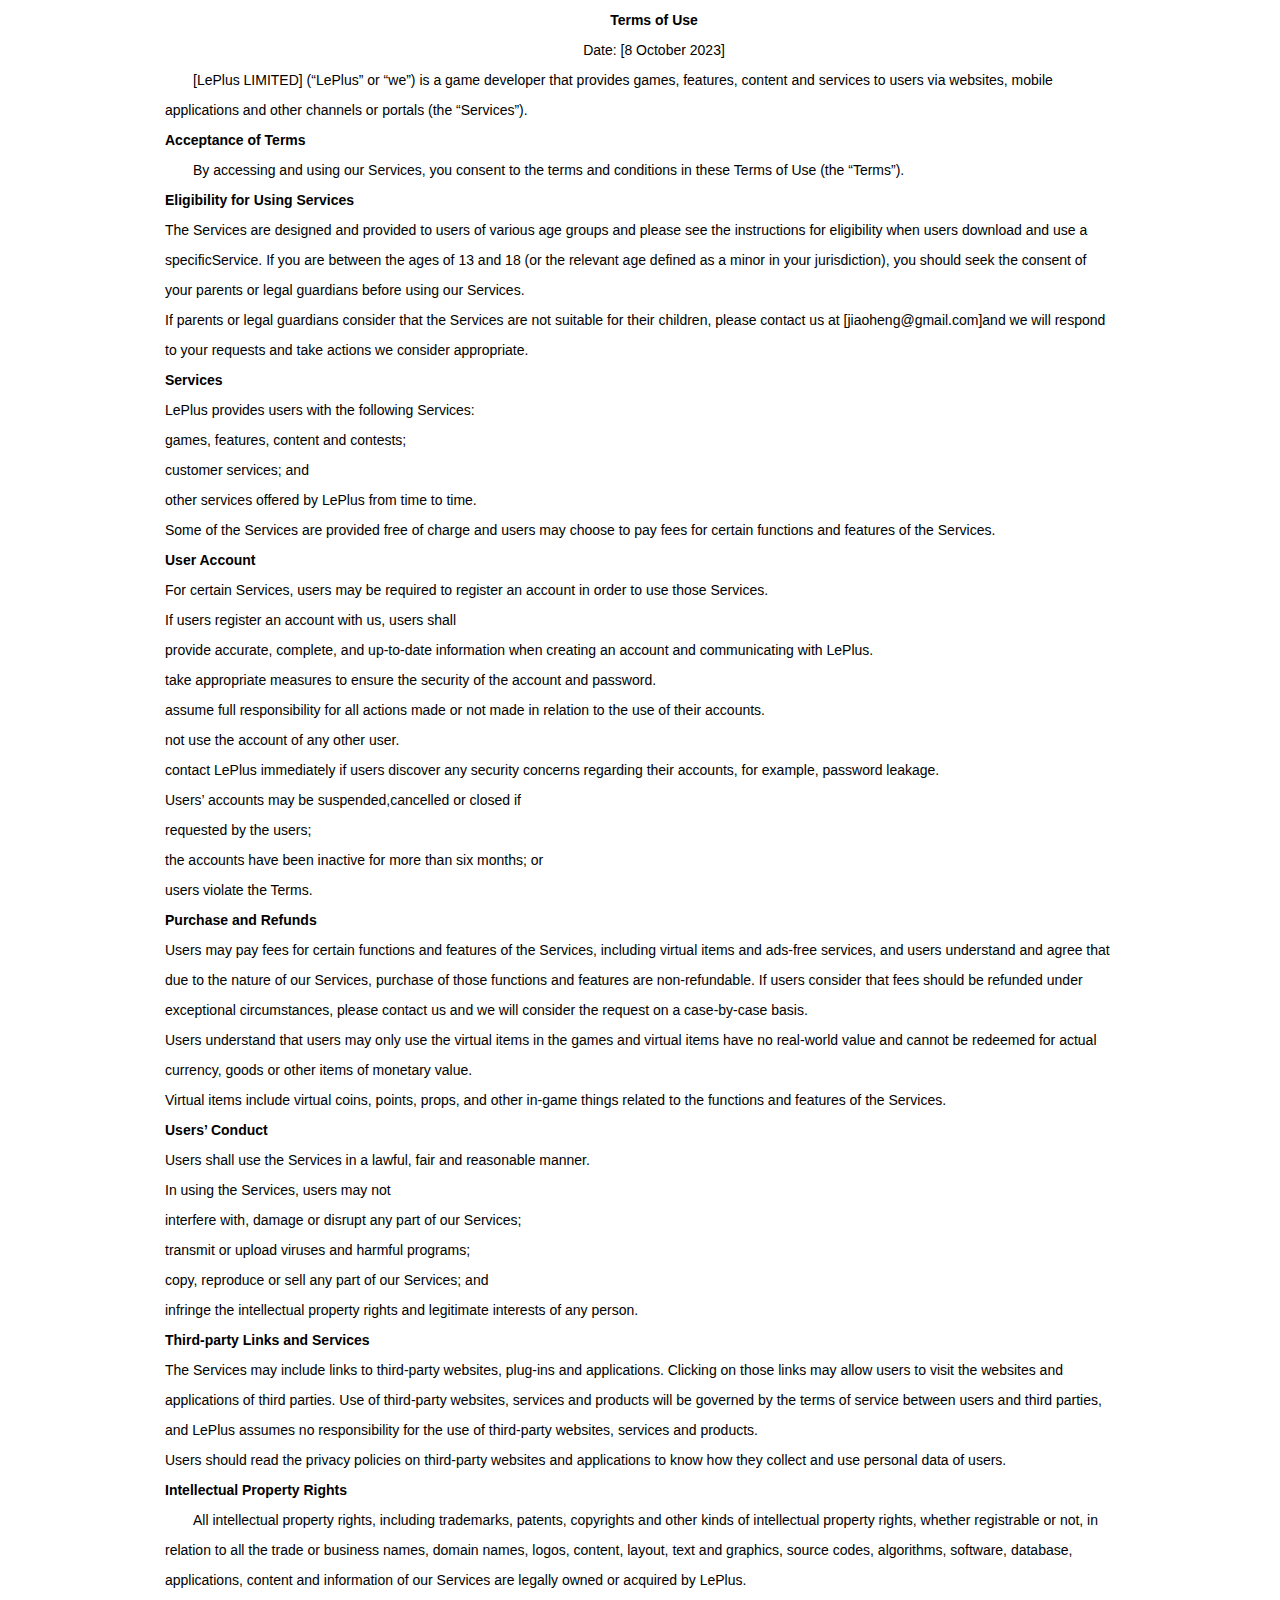
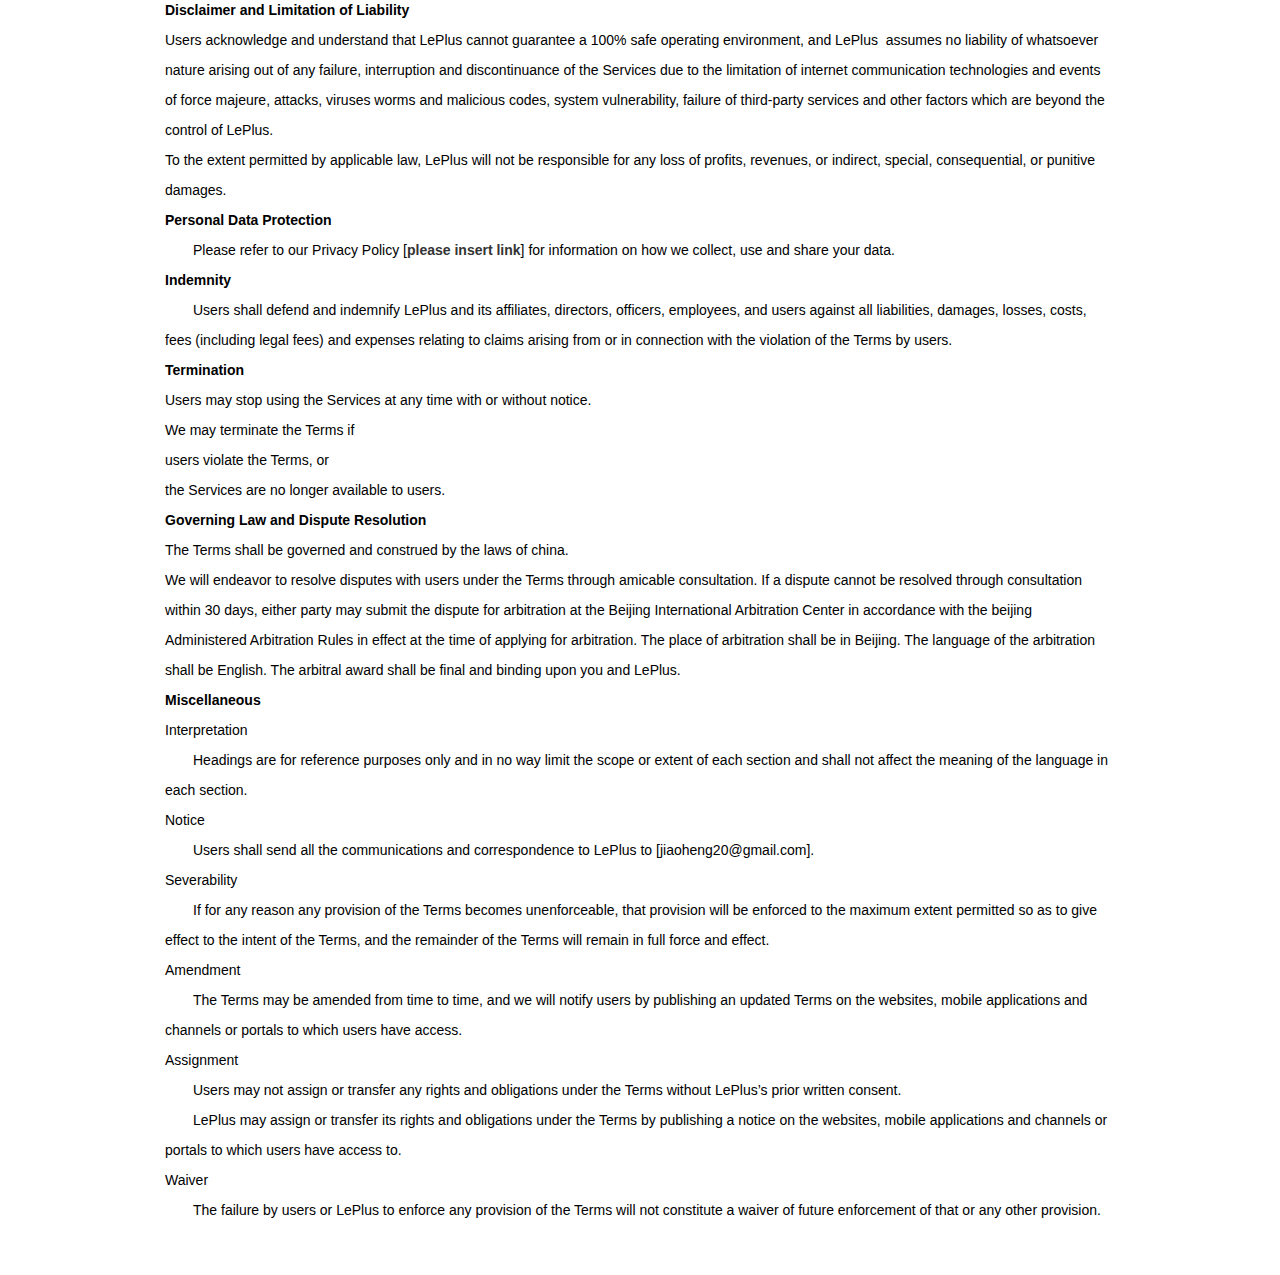
<file: serviceus.html>
<!DOCTYPE html>
<html lang="en-US"><head><meta http-equiv="Content-Type" content="text/html; charset=UTF-8">

  <meta name="viewport" content="width=device-width,initial-scale=1.0,maximum-scale=1.0,minimum-scale=1.0,user-scalable=no">

  <style>
    body,
    p,
    img,
    dl,
    dd,
    ul,
    ol,
    li,
    h1,
    h2,
    h3,
    h4,
    h5,
    h6,
    form,
    blockquote,
    caption,
    fieldset,
    hr,
    pre,
    td,
    th {
      margin: 0;
      padding: 0;
    }

    body {
      font: normal 12px/24px 'Microsoft Yahei', arial, sans-serif;
      color: #333;
    }

    ul,
    ol {
      list-style: none;
    }

    img {
      border: 0 none;
    }

    input,
    select {
      vertical-align: middle;
      border: none
    }

    table {
      border-collapse: collapse;
    }

    s,
    em,
    i {
      font-style: normal;
      text-decoration: none;
    }

    a {
      color: #333;
      text-decoration: none;
    }

    a:hover {
      color: #000;
      text-decoration: underline;
    }

    .clearfix:before,
    .clearfix:after {
      content: '\20';
      display: block;
      height: 0;
      clear: both;
      overflow: hidden;
    }

    .clearfix {
      *zoom: 1;
    }

    .thide {
      overflow: hidden;
      text-overflow: ellipsis;
      white-space: nowrap;
    }

    .clear {
      clear: both;
      height: 0;
      overflow: hidden
    }

    /*frame*/
    body {}

    /* mob */
    .wrap {
      position: relative;
      margin: 0 auto;
      background-color: transparent;
      overflow: hidden;
    }

    /* pc */

    .pc .wrap {
      position: relative;
      max-width: 1920px;
      min-width: 1000px;
      margin: 0 auto;
      background-color: transparent;
    }



    .container {
      position: relative;
      width: 1000px;
      min-width: 1000px;
      margin: 0 auto;
    }

    /*nav*/
    .nav {
      position: relative;
      height: 72px;
      background-color: #f3f3f3;
      z-index: 9;
    }

    .nav-icon {
      position: absolute;
      top: 6px;
      left: 0;
      width: 92px;
      height: 92px;
      background-color: #333;
      border-radius: 20px;
      border: #fff solid 4px;
      overflow: hidden;
    }

    .nav-icon img {
      width: 100%;
      height: 100%;
      display: block;
    }

    .nav-gamename {
      position: absolute;
      top: 29px;
      left: 130px;
      font-size: 24px;
    }

    .nav-menu {
      position: absolute;
      top: 29px;
      right: 0;
      font-size: 16px;
    }

    .nav-menu li {
      float: left;
    }

    .nav-menu li a {
      display: block;
      width: 120px;
      height: 38px;
      text-align: center;
      cursor: pointer;
    }

    .nav-menu li a:hover {
      border-bottom: 3px solid #4abbfc;
      color: #333;
      text-decoration: none;
    }

    .nav-menu li.separate {
      color: #000000;
      margin: 5px 10px;
      width: 1px;
      height: 14px;
    }

    .nav-fixed {
      position: fixed;
    }



    /*privacy*/
    .commontext {
      position: relative;
      width: 100%;
      margin: 0 auto;
    }

    /* pc */
    .pc .commontext {
      position: relative;
      width: 1000px;
      margin: 0 auto;
    }

    .commontext-title {
      padding-top: 5px;
      line-height: 34px;
      font-size: 18px;
    }

    .commontext-con {
      color: #000000;
      line-height: 160%;
      font-size: 12px;
      padding: 0 10px 10px 10px;
      margin: 0px 15px 10px 15px;
      box-sizing: border-box;
    }

    /* pc */
    .pc .commontext-con {
      color: rgb(0, 0, 0);
      line-height: 30px;
      font-size: 14px;
    }

    .commontext-con strong {
      font-weight: bold;
    }

    /* mob */
    .commontext-con p {
      text-indent: 28px;

    }

    /* pc */
    .pc .commontext-con p {
      text-indent: 28px;

    }

    /*footer*/
    .footer {
      position: relative;
      background-color: #353535;
      height: 250px;
    }

    .footer-arrow {
      height: 14px;
      padding-bottom: 41px;
    }

    .footer-arrow div {
      border: #dcdcdc solid 14px;
      border-bottom: none;
      box-sizing: border-box;
    }

    .footer-arrow .a1 {
      width: 70%;
      position: absolute;
      left: 0;
      border-right-color: transparent !important;
    }

    .footer-arrow .a2 {
      width: 30%;
      position: absolute;
      right: 0;
      border-left-color: transparent !important;
    }

    .footer-contact {
      position: absolute;
      left: 0;
      top: 0;
      line-height: 36px;
      color: #fff;
      font-size: 14px;
    }

    .footer-contact-title {
      font-size: 18px;
    }

    .footer-qrcode {
      position: absolute;
      right: 41px;
      width: 110px;
      height: 110px;
      background: #fff;
      padding: 10px;
    }

    .footer-qrocde .qrcode {
      width: 110px;
      height: 110px;
    }
  </style>
  <title>Terms of Use</title>

</head>

<body>
  <div class="wrap">
    <!--privacypolicy-->
    <div class="commontext">
      <a name="section-privacypolicy"></a>
      <h1 class="commontext-title" style="text-align:center;"></h1>
      <div class="commontext-con">

        <nbsp></nbsp>
        <p style="text-align: center"><strong>Terms of Use</strong></p>
        <nbsp></nbsp>
        <p  style="text-align: center">Date: [8&nbsp;October  2023]</p>
        <p>[LePlus LIMITED]&nbsp;(&ldquo;LePlus&rdquo; or &ldquo;we&rdquo;) is a game developer that provides games, features, content and services to users via websites, mobile applications and other channels or portals (the &ldquo;Services&rdquo;).</p>
        <ol>
          <li><strong><strong>Acceptance of Terms</strong></strong></li>
        </ol>
        <p>By accessing and using our Services, you consent to the terms and conditions in these&nbsp;Terms of Use (the &ldquo;Terms&rdquo;).</p>
        <ol start="2">
          <li><strong><strong>Eligibility for Using Services</strong></strong>
            <ul>
              <li>The Services are designed and provided to users of various age groups and please see the instructions for eligibility when users download and use a specificService.&nbsp;If you are between the ages of 13 and 18 (or the relevant age defined as a minor in your jurisdiction), you should seek the consent of your parents or legal guardians before using our Services.</li>
              <li>If parents or legal guardians consider that the Services are not suitable for their children, please contact us at [jiaoheng@gmail.com]and we will respond to your requests and take actions we consider appropriate.</li>
            </ul>
          </li>
          <li><strong><strong>Services</strong></strong>
            <ul>
              <li>LePlus provides users with the following Services:
                <ul>
                  <li>games, features, content and contests;</li>
                  <li>customer services; and</li>
                  <li>other services offered by LePlus from time to time.</li>
                </ul>
              </li>
              <li>Some of the Services are provided free of charge and users may choose to pay fees for certain functions and features of the Services.</li>
            </ul>
          </li>
          <li><strong><strong>User Account</strong></strong>
            <ul>
              <li>For certain Services, users may be required to register an account in order to use those Services.</li>
              <li>If users register an account with us, users shall
                <ul>
                  <li>provide accurate, complete, and up-to-date information when creating an account and communicating with LePlus.</li>
                  <li>take appropriate measures to ensure the security of the account and password.</li>
                  <li>assume full responsibility for all actions made or not made in relation to the use of their accounts.</li>
                  <li>not use the account of any other user.</li>
                  <li>contact LePlus immediately if users discover any security concerns regarding their accounts, for example, password leakage.</li>
                </ul>
              </li>
              <li>Users&rsquo; accounts may be suspended,cancelled or closed if
                <ul>
                  <li>requested by the users;</li>
                  <li>the accounts have been inactive for more than six months; or</li>
                  <li>users violate the Terms.</li>
                </ul>
              </li>
            </ul>
          </li>
        </ol>
        <ol start="5">
          <li><strong><strong>Purchase and Refunds</strong></strong>
            <ul>
              <li>Users may pay fees for certain functions and features of the Services, including virtual items and ads-free services, and users understand and agree that due to the nature of our Services, purchase of those functions and features are non-refundable. If users consider that fees should be refunded under exceptional circumstances, please contact us and we will consider the request on a case-by-case basis.</li>
              <li>Users understand that users may only use the virtual items in the games and virtual items have no real-world value and cannot be redeemed for actual currency, goods or other items of monetary value.</li>
              <li>Virtual items include virtual coins, points, props, and other in-game things related to the functions and features of the Services.</li>
            </ul>
          </li>
          <li><strong><strong>Users&rsquo; Conduct</strong></strong>
            <ul>
              <li>Users shall use the Services in a lawful, fair and reasonable manner.</li>
              <li>In using the Services, users may not
                <ul>
                  <li>interfere with, damage or disrupt any part of our Services;</li>
                  <li>transmit or upload viruses and harmful programs;</li>
                  <li>copy, reproduce or sell any part of our Services; and</li>
                  <li>infringe the intellectual property rights and legitimate interests of any person.</li>
                </ul>
              </li>
            </ul>
          </li>
        </ol>
        <ol start="7">
          <li><strong><strong>Third-party Links and Services</strong></strong>
            <ul>
              <li>The Services may include links to third-party websites, plug-ins and applications. Clicking on those links may allow users to visit the websites and applications of third parties. Use of third-party websites, services and products will be governed by the terms of service between users and third parties, and LePlus assumes no responsibility for the use of third-party websites, services and products.</li>
              <li>Users should read the privacy policies on third-party websites and applications to know how they collect and use personal data of users.</li>
            </ul>
          </li>
          <li><strong><strong>Intellectual Property Rights</strong></strong></li>
        </ol>
        <p>All intellectual property rights, including trademarks, patents, copyrights and other kinds of intellectual property rights, whether registrable or not, in relation to all the trade or business names, domain names, logos, content, layout, text and graphics, source codes, algorithms, software, database, applications, content and information of our Services are legally owned or acquired by LePlus.</p>
        <ol start="9">
          <li><strong><strong>Disclaimer and Limitation of Liability</strong></strong>
            <ul>
              <li>Users acknowledge and understand that LePlus cannot guarantee a 100% safe operating environment, and LePlus &nbsp;assumes no liability of whatsoever nature arising out of any failure, interruption and discontinuance of the Services due to the limitation of internet communication technologies and events of force majeure, attacks, viruses worms and malicious codes, system vulnerability, failure of third-party services and other factors which are beyond the control of LePlus.</li>
              <li>To the extent permitted by applicable law, LePlus will not be responsible for any loss of profits, revenues, or indirect, special, consequential, or punitive damages.</li>
            </ul>
          </li>
          <li><strong><strong>Personal Data Protection</strong></strong></li>
        </ol>
        <p>Please refer to our Privacy Policy&nbsp;<em><em>[</em></em><strong><em><strong><em><a id="returnPrivacyus">please insert link</a></em></strong></em></strong><em><em>]</em></em><em><em>&nbsp;</em></em>for information on how we collect, use and share your data.</p>
        <ol start="11">
          <li><strong><strong>Indemnity</strong></strong></li>
        </ol>
        <p>Users shall defend and indemnify LePlus&nbsp;and its affiliates, directors, officers, employees, and users against all liabilities, damages, losses, costs, fees (including legal fees) and expenses relating to claims arising from or in connection with the violation of the Terms by users.</p>
        <ol start="12">
          <li><strong><strong>Termination</strong></strong>
            <ul>
              <li>Users may stop using the Services at any time with or without notice.</li>
              <li>We may terminate the Terms if
                <ul>
                  <li>users violate the Terms, or</li>
                  <li>the Services are no longer available to users.</li>
                </ul>
              </li>
            </ul>
          </li>
        </ol>
        <ol start="13">
          <li><strong><strong>Governing Law and Dispute Resolution</strong></strong>
            <ul>
              <li>The Terms shall be governed and construed by the laws of china.</li>
              <li>We will endeavor to resolve disputes with users under the Terms through amicable consultation. If a dispute cannot be resolved through consultation within 30 days, either party may submit the dispute for arbitration at the Beijing International Arbitration Center  in accordance with the beijing Administered Arbitration Rules in effect at the time of applying for arbitration. The place of arbitration shall be in Beijing. The language of the arbitration shall be English. The arbitral award shall be final and binding upon you and LePlus.</li>
            </ul>
          </li>
          <li><strong><strong>Miscellaneous</strong></strong>
            <ul>
              <li>Interpretation</li>
            </ul>
          </li>
        </ol>
        <p>Headings are for reference purposes only and in no way limit the scope or extent of each section and shall not affect the meaning of the language in each section.</p>
        <ul>
          <li>Notice</li>
        </ul>
        <p>Users shall send all the communications and correspondence to LePlus&nbsp;to [jiaoheng20@gmail.com].</p>
        <ul>
          <li>Severability</li>
        </ul>
        <p>If for any reason any provision of the Terms becomes unenforceable, that provision will be enforced to the maximum extent permitted so as to give effect to the intent of the Terms, and the remainder of the Terms will remain in full force and effect.</p>
        <ul>
          <li>Amendment</li>
        </ul>
        <p>The Terms may be amended from time to time, and we will notify users by publishing an updated Terms on the websites, mobile applications and channels or portals to which users have access.</p>
        <ul>
          <li>Assignment</li>
        </ul>
        <p>Users may not assign or transfer any rights and obligations under the Terms without LePlus&rsquo;s prior written consent.</p>
        <p>LePlus&nbsp;may assign or transfer its rights and obligations under the Terms by publishing a notice on the websites, mobile applications and channels or portals to which users have access to.</p>
        <ul>
          <li>Waiver</li>
        </ul>
        <p>The failure by users or LePlus&nbsp;to enforce any provision of the Terms will not constitute a waiver of future enforcement of that or any other provision.</p>
        <p>&nbsp;</p>

      </div>
    </div>

  </div>


  <!-- 判断设备 -->
  <script type="text/javascript">
    function browserRedirect() {
      var sUserAgent = navigator.userAgent.toLowerCase();
      var bIsIpad = sUserAgent.match(/ipad/i) == "ipad";
      var bIsIphoneOs = sUserAgent.match(/iphone os/i) == "iphone os";
      var bIsMidp = sUserAgent.match(/midp/i) == "midp";
      var bIsUc7 = sUserAgent.match(/rv:1.2.3.4/i) == "rv:1.2.3.4";
      var bIsUc = sUserAgent.match(/ucweb/i) == "ucweb";
      var bIsAndroid = sUserAgent.match(/android/i) == "android";
      var bIsCE = sUserAgent.match(/windows ce/i) == "windows ce";
      var bIsWM = sUserAgent.match(/windows mobile/i) == "windows mobile";
      if (bIsIpad || bIsIphoneOs || bIsMidp || bIsUc7 || bIsUc || bIsAndroid || bIsCE || bIsWM) {
        //移动设备
      } else {
        //pc
        document.getElementsByTagName('body')[0].className = 'pc'; //设置为新的
      }
    }

    browserRedirect();
    function returnMessage(){
      window.top.postMessage('ret')
    }
    document.getElementById('returnPrivacyus').addEventListener('touchstart',function(){

    },false)
    document.getElementById('returnPrivacyus').addEventListener('touchend',function(){
      returnMessage()
    },false)
    document.getElementById('returnPrivacyus').addEventListener('click',function(){
      returnMessage()
    },false)


  </script>





</body></html>
</file>
<file: static/css/theme_style.css>
/*

************** author details **************

Template Name: Musicvio
Template URI: 
Description: Musicvio - Music Store 
Author: googlycode
Author URI: https://www.templatemonster.com/authors/googlycode/

************** common section **************

1.  header-area
2.  banner-area
3.  parallax area
4.  cms-area
5.  about-area
6.  gallery-area
7.  production-area
8.  blog-area
9.  footer-area

*/
@import url("css2.css");
#button {
  display: inline-block;
  background-color: #dd163b;
  color: #fff;
  width: 45px;
  height: 45px;
  text-align: center;
  border-radius: 0;
  position: fixed;
  bottom: 30px;
  right: 30px;
  transition: background-color 0.3s, opacity 0.5s, visibility 0.5s;
  opacity: 0;
  visibility: hidden;
  z-index: 1000;
  background-repeat: no-repeat;
  background-size: 15px;
  background-position: center;
  cursor: pointer;
}
#button.show {
  opacity: 1;
  visibility: visible;
}

.js-preloader {
  position: fixed;
  top: 0;
  left: 0;
  right: 0;
  bottom: 0;
  background-color: #111;
  display: flex;
  align-items: center;
  justify-content: center;
  opacity: 1;
  visibility: visible;
  z-index: 9999;
  transition: opacity 0.25s ease;
}
.js-preloader.loaded {
  opacity: 0;
  visibility: hidden;
  pointer-events: none;
}

.js-preloader.loaded {
  opacity: 0;
  visibility: hidden;
  pointer-events: none;
}

@keyframes dot {
  50% {
    transform: translateX(-96px);
  }
}
@keyframes dots {
  50% {
    transform: translateX(-31px);
  }
}
.preloader-inner {
  position: relative;
  width: 142px;
  height: 40px;
  background: #111;
}
.preloader-inner .dot {
  position: absolute;
  width: 16px;
  height: 16px;
  top: 12px;
  left: 15px;
  background: #fff;
  border-radius: 50%;
  transform: translateX(0);
  animation: dot 2.8s infinite;
}
.preloader-inner .dots {
  transform: translateX(0);
  margin-top: 12px;
  margin-left: 31px;
  animation: dots 2.8s infinite;
}
.preloader-inner .dots span {
  display: block;
  float: left;
  width: 16px;
  height: 16px;
  margin-left: 16px;
  background: #fff;
  border-radius: 50%;
}

.sticky {
  position: fixed;
  top: 0;
  width: 100%;
  z-index: 100;
}

.header-area {
  background-color: #000;
  border-bottom: 1px solid #fff;
}
.header-area .main-wrapper img {
  width: auto;
  display: block;
}
.header-area .main-wrapper .navbar-nav a {
  color: #ffffff;
  text-decoration: none;
  text-transform: capitalize;
  font-weight: 600;
  font-size: 18px;
}
.header-area .main-wrapper .navbar-nav a:hover {
  color: #dd163b;
}
.header-area .main-wrapper .navbar-right {
  display: flex;
  align-items: center;
}
.header-area .main-wrapper .navbar-right .navbar-language ul {
  list-style: none;
  display: flex;
  margin: 0;
  padding: 0;
}
.header-area .main-wrapper .navbar-right .navbar-language ul li a {
  color: #ffffff;
  text-decoration: none;
  font-weight: 600;
  padding-left: 15px;
}
.header-area .main-wrapper .navbar-right .navbar-language ul li a:hover {
  color: #dd163b;
}

.logo-and-icon {
  display: flex;
  justify-content: space-between;
  padding: 15px 0;
  align-items: center;
  border-bottom: 1px solid #e5e5e5;
  width: 100%;
}

.navbar {
  position: fixed;
  padding: 0 20px;
  margin: 0;
  top: 0;
  left: 0;
  width: 100%;
  display: flex;
  flex-direction: column;
  z-index: 10;
  background: #000;
}

.navbar-nav > li > a {
  text-transform: uppercase;
  font-size: 1.1rem;
  font-weight: 700;
  display: block;
  border-bottom: 1px solid #222;
  border-radius: 1px;
  position: relative;
  transition: all 0.4s ease;
}
.navbar-nav > li > a:hover {
  color: #e3c5a2;
}

.navbar-toggler {
  display: block;
  background: transparent;
  cursor: pointer;
  padding: 6px 10px;
  transition: 0.4s;
  border-radius: 0;
  color: #fff;
  font-size: 18px;
  border: none;
}
.navbar-toggler:focus {
  box-shadow: none;
}
.navbar-toggler:hover .navbar-collapse.active {
  display: block;
}

.navbar-collapse {
  overflow-y: scroll;
  display: none;
  padding: 20px;
  width: 100%;
  flex-basis: auto;
}
.navbar-collapse.active {
  display: block;
}
.navbar-collapse.open {
  display: block;
  width: 100%;
}

@media (min-width: 320px) {
  .navbar-nav > li > a {
    border: none;
    display: block;
    position: relative;
    transition: all 0.4s ease;
    text-transform: uppercase;
    font-size: 14px;
    border-bottom: 1px solid #222;
    font-weight: 600;
    border-radius: 0;
    line-height: 35px;
    padding: 5px 0;
  }
  .header-area .main-wrapper .navbar-right {
    display: none;
  }
}
@media (min-width: 992px) {
  .navbar {
    flex-direction: row;
    flex-wrap: wrap;
    align-items: center;
    position: relative;
  }
  .navbar-toggler {
    display: none;
  }
  .logo-and-icon {
    flex: 0 0 100px;
    border-bottom: none;
    padding: 0;
  }
  .navbar-collapse {
    display: block !important;
    overflow-y: hidden;
    flex: 1 0 auto;
    background-color: transparent;
    padding: 0;
    width: auto;
  }
  .navbar-nav {
    display: flex;
    align-items: center;
    justify-content: center;
    flex-direction: row;
  }
  .navbar-nav > li > a {
    border-bottom: none;
    margin: 0 10px;
    padding: 50px 15px;
    letter-spacing: 0.2px;
  }
  .header-area .main-wrapper .navbar-right {
    display: flex;
  }
}
.slider-area {
  overflow: hidden;
  position: relative;
  top: 0;
  margin-bottom: 150px;
}
.slider-area .slider-thumb {
  background-size: cover;
  background-repeat: no-repeat;
  background-position: center center;
}
.slider-area .slider-content {
  text-align: center;
}
.slider-area .slider-content .btn {
  font-size: 18px;
  color: #ffffff;
  background-color: #dd163b;
  font-weight: 600;
  border: none;
  border-radius: 0;
  text-transform: capitalize;
  position: relative;
  padding: 15px 50px;
  z-index: 99;
}

@media (min-width: 320px) {
  .slider-area {
    top: 60px;
  }
  .slider-area .slider-thumb {
    height: 230px;
  }
  .slider-area .slider-content h1 {
    font-family: "Barlow Condensed", sans-serif;
    color: #ffffff;
    font-size: 120px;
    font-weight: 600;
    text-transform: capitalize;
    margin: 0;
    padding: 0;
    margin-bottom: 20px;
    font-size: 50px;
    line-height: 1;
  }
}
@media (min-width: 576px) {
  .slider-area .slider-thumb {
    height: 500px;
  }
  .slider-area .slider-content h1 {
    font-family: "Barlow Condensed", sans-serif;
    color: #ffffff;
    font-size: 120px;
    font-weight: 600;
    text-transform: capitalize;
    margin: 0;
    padding: 0;
    margin-bottom: 50px;
    font-size: 70px;
  }
}
@media (min-width: 768px) {
  .slider-area .slider-thumb {
    height: 700px;
  }
  .slider-area .slider-content h1 {
    font-family: "Barlow Condensed", sans-serif;
    color: #ffffff;
    font-size: 120px;
    font-weight: 600;
    text-transform: capitalize;
    margin: 0;
    padding: 0;
    margin-bottom: 50px;
  }
}
@media (min-width: 992px) {
  .slider-area {
    top: 0;
  }
  .slider-area .slider-thumb {
    height: 760px;
  }
  .slider-area .slider-content h1 {
    font-family: "Barlow Condensed", sans-serif;
    color: #ffffff;
    font-size: 120px;
    font-weight: 600;
    text-transform: capitalize;
    margin: 0;
    padding: 0;
    margin-bottom: 50px;
  }
}
.winner-area {
  margin-bottom: 150px;
}
.winner-area .winner-section {
  border: 1px solid #ffffff;
  padding: 30px;
}
.winner-area .winner-section .winner-item {
  width: 190px;
}
.winner-area .winner-section .winner-item .winner-image {
  background-color: #0f0f0f;
  padding: 18px;
  display: flex;
  flex-wrap: wrap;
  justify-content: center;
  position: relative;
}
.winner-area .winner-section .winner-item .winner-image::before {
  content: "";
  position: absolute;
  bottom: 0;
  left: 0;
  border-top: 40px solid #0f0f0f;
  border-left: 40px solid #000000;
  width: 0;
}
.winner-area .winner-section .winner-item .winner-image img {
  width: auto;
  transition: 0.5s;
}
.winner-area .winner-section .winner-item .winner-image img:hover {
  animation: shake 0.5s;
}
.winner-area .winner-section .winner-item .winner-image .winner-content {
  display: flex;
  align-items: center;
  margin: 20px 0;
}
.winner-area .winner-section .winner-item .winner-image .winner-content h3 {
  font-family: "Barlow Condensed", sans-serif;
  color: #ffffff;
  font-size: 24px;
  font-weight: 500;
  text-transform: capitalize;
  margin: 0;
  padding: 0;
}
.winner-area .winner-section .winner-item .winner-image .winner-content h4 {
  font-family: "Barlow Condensed", sans-serif;
  color: #ffffff;
  font-size: 18px;
  font-weight: 400;
  letter-spacing: 0.3px;
  text-transform: capitalize;
  margin: 0;
  padding: 0;
  padding-left: 5px;
  color: #dd163b;
}

@keyframes shake {
  0% {
    transform: translate(1px, 1px) rotate(0deg);
  }
  10% {
    transform: translate(-1px, -2px) rotate(-1deg);
  }
  20% {
    transform: translate(-3px, 0px) rotate(1deg);
  }
  30% {
    transform: translate(3px, 2px) rotate(0deg);
  }
  40% {
    transform: translate(1px, -1px) rotate(1deg);
  }
  50% {
    transform: translate(-1px, 2px) rotate(-1deg);
  }
  60% {
    transform: translate(-3px, 1px) rotate(0deg);
  }
  70% {
    transform: translate(3px, 1px) rotate(-1deg);
  }
  80% {
    transform: translate(-1px, -1px) rotate(1deg);
  }
  90% {
    transform: translate(1px, 2px) rotate(0deg);
  }
  100% {
    transform: translate(1px, -2px) rotate(-1deg);
  }
}
.games-area {
  margin-bottom: 150px;
}
.games-area .games-title {
  text-align: center;
}
.games-area .games-title h2 {
  font-family: "Barlow Condensed", sans-serif;
  color: #ffffff;
  font-size: 65px;
  font-weight: 600;
  text-transform: capitalize;
  margin: 0;
  padding: 0;
  text-decoration: underline;
  margin-bottom: 40px;
}
.games-area .games-title h2 span {
  color: #dd163b;
  text-decoration: underline;
}
.games-area .games-title h4 {
  font-family: "Barlow Condensed", sans-serif;
  color: #ffffff;
  font-size: 18px;
  font-weight: 400;
  letter-spacing: 0.3px;
  text-transform: capitalize;
  margin: 0;
  padding: 0;
  margin-bottom: 80px;
  line-height: 1.5;
}
.games-area .games-item {
  overflow: hidden;
  position: relative;
}
.games-area .games-item .games-image img {
  transition: 0.5s;
}
.games-area .games-item .games-image img:hover {
  transform: scale(1.1);
}
.games-area .games-item .games-content {
  position: absolute;
  bottom: 0;
  padding: 25px;
}
.games-area .games-item .games-content h4 {
  font-family: "Barlow Condensed", sans-serif;
  color: #ffffff;
  font-size: 18px;
  font-weight: 400;
  letter-spacing: 0.3px;
  text-transform: capitalize;
  margin: 0;
  padding: 0;
  margin-bottom: 8px;
}
.games-area .games-item .games-content h3 {
  font-family: "Barlow Condensed", sans-serif;
  color: #ffffff;
  font-size: 24px;
  font-weight: 500;
  text-transform: capitalize;
  margin: 0;
  padding: 0;
}

.spc {
  margin-bottom: 30px;
}

.parallax-area {
  margin-bottom: 150px;
  padding: 180px 0;
  background-attachment: fixed;
  background-size: cover;
  background-repeat: no-repeat;
  background-position: center center;
}
.parallax-area .parallax-content {
  text-align: center;
}
.parallax-area .parallax-content h2 {
  font-family: "Barlow Condensed", sans-serif;
  color: #ffffff;
  font-size: 65px;
  font-weight: 600;
  text-transform: capitalize;
  margin: 0;
  padding: 0;
  line-height: 1;
}
.parallax-area .parallax-content .btn {
  font-size: 18px;
  color: #ffffff;
  background-color: #dd163b;
  font-weight: 600;
  border: none;
  border-radius: 0;
  text-transform: capitalize;
  position: relative;
  padding: 15px 50px;
  z-index: 99;
}

@media (min-width: 320px) {
  .parallax-area {
    padding: 40px 0;
  }
  .parallax-area .parallax-content h2 {
    font-family: "Barlow Condensed", sans-serif;
    color: #ffffff;
    font-size: 65px;
    font-weight: 600;
    text-transform: capitalize;
    margin: 0;
    padding: 0;
    margin: 40px 0 20Px 0;
    font-size: 50px;
  }
}
@media (min-width: 576px) {
  .parallax-area {
    padding: 100px 0;
  }
  .parallax-area .parallax-content h2 {
    font-family: "Barlow Condensed", sans-serif;
    color: #ffffff;
    font-size: 65px;
    font-weight: 600;
    text-transform: capitalize;
    margin: 0;
    padding: 0;
    margin: 40px 0;
    font-size: 80px;
  }
}
@media (min-width: 768px) {
  .parallax-area {
    padding: 180px 0;
  }
  .parallax-area .parallax-content h2 {
    font-family: "Barlow Condensed", sans-serif;
    color: #ffffff;
    font-size: 65px;
    font-weight: 600;
    text-transform: capitalize;
    margin: 0;
    padding: 0;
    margin: 40px 0;
    font-size: 120px;
  }
}
.battles-area {
  margin-bottom: 150px;
}
.battles-area .battles-title {
  text-align: center;
  margin-bottom: 80px;
}
.battles-area .battles-title h2 {
  font-family: "Barlow Condensed", sans-serif;
  color: #ffffff;
  font-size: 65px;
  font-weight: 600;
  text-transform: capitalize;
  margin: 0;
  padding: 0;
  text-decoration: underline;
}
.battles-area .battles-title h2 span {
  color: #dd163b;
  text-decoration: underline;
}

.team-area {
  margin-bottom: 150px;
}
.team-area .team-title {
  text-align: center;
  margin-bottom: 80px;
}
.team-area .team-title h2 {
  font-family: "Barlow Condensed", sans-serif;
  color: #ffffff;
  font-size: 65px;
  font-weight: 600;
  text-transform: capitalize;
  margin: 0;
  padding: 0;
  text-decoration: underline;
  margin-bottom: 40px;
}
.team-area .team-title h2 span {
  color: #dd163b;
  text-decoration: underline;
}
.team-area .team-title h4 {
  font-family: "Barlow Condensed", sans-serif;
  color: #ffffff;
  font-size: 18px;
  font-weight: 400;
  letter-spacing: 0.3px;
  text-transform: capitalize;
  margin: 0;
  padding: 0;
}
.team-area .team-section .team-item {
  width: 255px;
}
.team-area .team-section .team-item .team-image {
  background-color: #0f0f0f;
  padding: 18px;
  display: flex;
  flex-wrap: wrap;
  justify-content: center;
  position: relative;
}
.team-area .team-section .team-item .team-image::before {
  content: "";
  position: absolute;
  bottom: 0;
  left: 0;
  border-top: 40px solid #0f0f0f;
  border-left: 40px solid #000000;
  width: 0;
}
.team-area .team-section .team-item .team-image img {
  width: auto;
  transition: 0.5s;
}
.team-area .team-section .team-item .team-image img:hover {
  animation: shake 0.5s;
}
.team-area .team-section .team-item .team-image .team-content {
  text-align: center;
  margin: 20px 0;
}
.team-area .team-section .team-item .team-image .team-content h3 {
  font-family: "Barlow Condensed", sans-serif;
  color: #ffffff;
  font-size: 24px;
  font-weight: 500;
  text-transform: capitalize;
  margin: 0;
  padding: 0;
}
.team-area .team-section .team-item .team-image .team-content .team-social {
  display: flex;
}
.team-area .team-section .team-item .team-image .team-content .team-social .social-icon {
  background-color: #1c1c1c;
  border-radius: 50px;
  height: 40px;
  width: 40px;
  padding: 11px 8px;
  margin: 15px 3px 0 3px;
}
.team-area .team-section .team-item .team-image .team-content .team-social .social-icon:hover {
  background-color: #dd163b;
}
.team-area .team-section .team-item .team-image .team-content .team-social .social-icon img:hover {
  animation: none;
}

.video-area {
  margin-bottom: 100px;
}
.video-area .video-image {
  height: 580px;
  background-repeat: no-repeat;
}
.video-area .video-image .video-content h2 {
  font-family: "Barlow Condensed", sans-serif;
  color: #ffffff;
  font-size: 65px;
  font-weight: 600;
  text-transform: capitalize;
  margin: 0;
  padding: 0;
  font-size: 120px;
}
.video-area .video-image .video-content .play-btn {
  text-align: center;
}

.blog-area {
  margin-bottom: 150px;
}
.blog-area .blog-title {
  text-align: center;
  margin-bottom: 80px;
}
.blog-area .blog-title h2 {
  font-family: "Barlow Condensed", sans-serif;
  color: #ffffff;
  font-size: 65px;
  font-weight: 600;
  text-transform: capitalize;
  margin: 0;
  padding: 0;
  margin-bottom: 40px;
  text-decoration: underline;
}
.blog-area .blog-title h2 span {
  color: #dd163b;
  text-decoration: underline;
}
.blog-area .blog-title h4 {
  font-family: "Barlow Condensed", sans-serif;
  color: #ffffff;
  font-size: 18px;
  font-weight: 400;
  letter-spacing: 0.3px;
  text-transform: capitalize;
  margin: 0;
  padding: 0;
}
.blog-area .blog-description {
  padding: 20px 0;
  text-align: center;
}
.blog-area .blog-description h3 {
  font-family: "Barlow Condensed", sans-serif;
  color: #ffffff;
  font-size: 24px;
  font-weight: 500;
  text-transform: capitalize;
  margin: 0;
  padding: 0;
  padding: 15px 0;
  margin: 0;
}
.blog-area .blog-description h4 {
  font-family: "Barlow Condensed", sans-serif;
  color: #ffffff;
  font-size: 18px;
  font-weight: 400;
  letter-spacing: 0.3px;
  text-transform: capitalize;
  margin: 0;
  padding: 0;
}
.blog-area .blog-description .btn {
  font-size: 18px;
  color: #ffffff;
  background-color: #dd163b;
  font-weight: 600;
  border: none;
  border-radius: 0;
  text-transform: capitalize;
  position: relative;
  padding: 15px 50px;
  z-index: 99;
  background: none;
  text-decoration: underline;
  padding: 0;
}
.blog-area .blog-description .btn:hover {
  color: #dd163b;
}

.rewards-area {
  margin-bottom: 150px;
}
.rewards-area .rewards-section {
  border-top: 1px solid #fff;
  padding-top: 150px;
}
.rewards-area .rewards-section .rewards-thumb img {
  width: auto;
  transition: 0.5s;
}
.rewards-area .rewards-section .rewards-thumb img:hover {
  animation: shake 0.5s;
}
.rewards-area .rewards-section .rewards-description {
  text-align: center;
}
.rewards-area .rewards-section .rewards-description h3 {
  font-family: "Barlow Condensed", sans-serif;
  color: #ffffff;
  font-size: 24px;
  font-weight: 500;
  text-transform: capitalize;
  margin: 0;
  padding: 0;
  padding: 10px 0;
  margin: 0;
}
.rewards-area .rewards-section .rewards-description h4 {
  font-family: "Barlow Condensed", sans-serif;
  color: #ffffff;
  font-size: 18px;
  font-weight: 400;
  letter-spacing: 0.3px;
  text-transform: capitalize;
  margin: 0;
  padding: 0;
  color: #dd163b;
}

.form-area {
  background-repeat: no-repeat;
  min-height: 250px;
  border-bottom: 1px solid #fff;
  background-position: center;
  background-size: cover;
  padding: 87px 0;
}
.form-area .subscribe-form {
  overflow: hidden;
}
.form-area .subscribe-form form input {
  background: transparent;
  border: 1px solid #fff;
  height: 57px;
}
.form-area .subscribe-form form .btn {
  font-size: 18px;
  color: #ffffff;
  background-color: #dd163b;
  font-weight: 600;
  border: none;
  border-radius: 0;
  text-transform: capitalize;
  position: relative;
  padding: 15px 50px;
  z-index: 99;
}

@media (min-width: 320px) {
  .form-area {
    text-align: center;
  }
  .form-area .form-icon {
    margin-bottom: 30px;
  }
  .form-area .subscribe-form form input {
    width: 100%;
  }
  .form-area .subscribe-form form .btn {
    margin: 10px 0 0 0;
  }
}
@media (min-width: 992px) {
  .form-area {
    text-align: left;
  }
  .form-area .form-icon {
    margin-bottom: 0;
  }
  .form-area .subscribe-form form input {
    width: 68%;
  }
  .form-area .subscribe-form form .btn {
    margin: -5px 0 0 5px;
  }
}
.footer-area {
  background-color: #000;
  padding: 150px 0 60px 0;
}
.footer-area .footer-widgets {
  display: flex;
}
.footer-area .footer-widgets .single-widgets .widgets-content .widgets-title h3 {
  color: #fff;
  margin-bottom: 20px;
}
.footer-area .footer-widgets .single-widgets .widgets-content .widgets-link ul {
  margin: 0;
  padding: 0;
  list-style: none;
}
.footer-area .footer-widgets .single-widgets .widgets-content .widgets-link ul li {
  line-height: 35px;
}
.footer-area .footer-widgets .single-widgets .widgets-content .widgets-link ul li a {
  font-family: "Barlow Condensed", sans-serif;
  color: #ffffff;
  font-size: 18px;
  letter-spacing: 0.3px;
  font-weight: 400;
  line-height: 25px;
  margin: 0;
  padding: 0;
  text-decoration: none;
  color: #ccc;
}
.footer-area .footer-widgets .single-widgets .widgets-content .widgets-link ul li a:hover {
  color: #dd163b;
}
.footer-area .footer-widgets .single-widgets .widgets-content .app-icon img {
  padding: 10px 0;
}
.footer-area .footer-widgets .single-widgets .widgets-content .social-widgets a {
  font-family: "Barlow Condensed", sans-serif;
  color: #ffffff;
  font-size: 18px;
  letter-spacing: 0.3px;
  font-weight: 400;
  line-height: 25px;
  margin: 0;
  padding: 0;
  text-decoration: none;
}
.footer-area .footer-widgets .single-widgets .widgets-content .social-widgets a img {
  margin-right: 10px;
  margin-top: 20px;
}

.footer-bottom {
  text-align: center;
  margin-top: 60px;
  border-top: 1px solid #fff;
}
.footer-bottom p {
  color: #ccc;
  padding-top: 60px;
}

@media (min-width: 320px) {
  .footer-area .footer-widgets {
    flex-wrap: wrap;
  }
  .footer-area .single-widgets {
    margin-bottom: 50px;
  }
}
@media (min-width: 992px) {
  .footer-area .single-widgets {
    margin-bottom: 50px;
  }
}
.bredcrumb-area {
  margin-bottom: 150px;
  overflow: hidden;
}
.bredcrumb-area .bredcrumb-image {
  background-size: cover;
  background-repeat: no-repeat;
  background-position: center center;
  height: 354px;
}
.bredcrumb-area .bredcrumb-content {
  text-align: center;
}
.bredcrumb-area .bredcrumb-content h2 {
  font-family: "Barlow Condensed", sans-serif;
  color: #ffffff;
  font-size: 65px;
  font-weight: 600;
  text-transform: capitalize;
  margin: 0;
  padding: 0;
  color: #fff;
}

@media (min-width: 320px) {
  .bredcrumb-area {
    position: relative;
    top: 85px;
  }
}
@media (min-width: 992px) {
  .bredcrumb-area {
    position: relative;
    top: 0;
  }
}
body {
  padding: 0;
  margin: 0;
  box-sizing: border-box;
  background-color: #000000;
  font-family: "Barlow Condensed", sans-serif;
  text-transform: capitalize;
}

.container {
  width: 100%;
  padding-right: 15px;
  padding-left: 15px;
  margin-right: auto;
  margin-left: auto;
}

.container-fluid {
  width: 100%;
  padding-right: 15px;
  padding-left: 15px;
  margin-right: auto;
  margin-left: auto;
}

@media (min-width: 320px) {
  .container {
    max-width: 320px;
  }
}
@media (min-width: 576px) {
  .container {
    max-width: 540px;
  }
}
@media (min-width: 768px) {
  .container {
    max-width: 720px;
  }
}
@media (min-width: 992px) {
  .container {
    max-width: 960px;
  }
}
@media (min-width: 1200px) {
  .container {
    max-width: 1140px;
  }
}/*# sourceMappingURL=theme_style.css.map */
</file>
